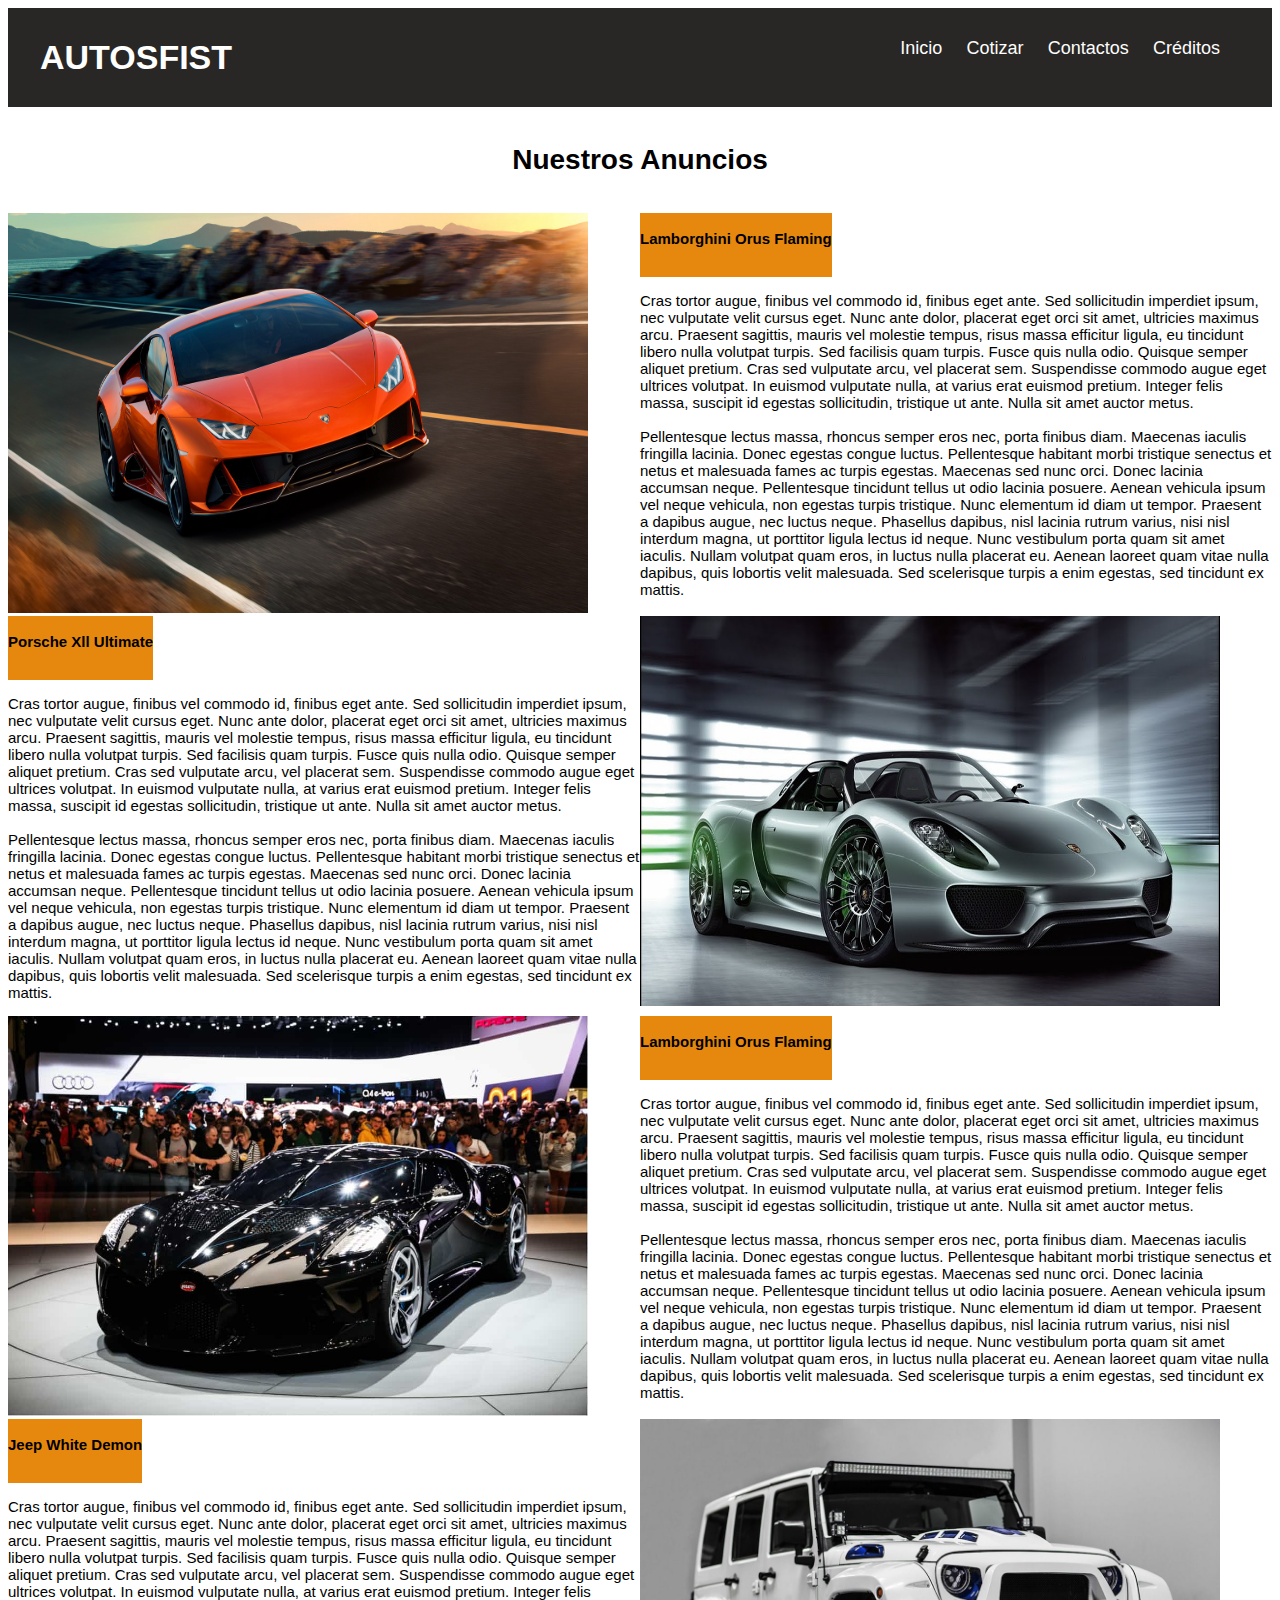
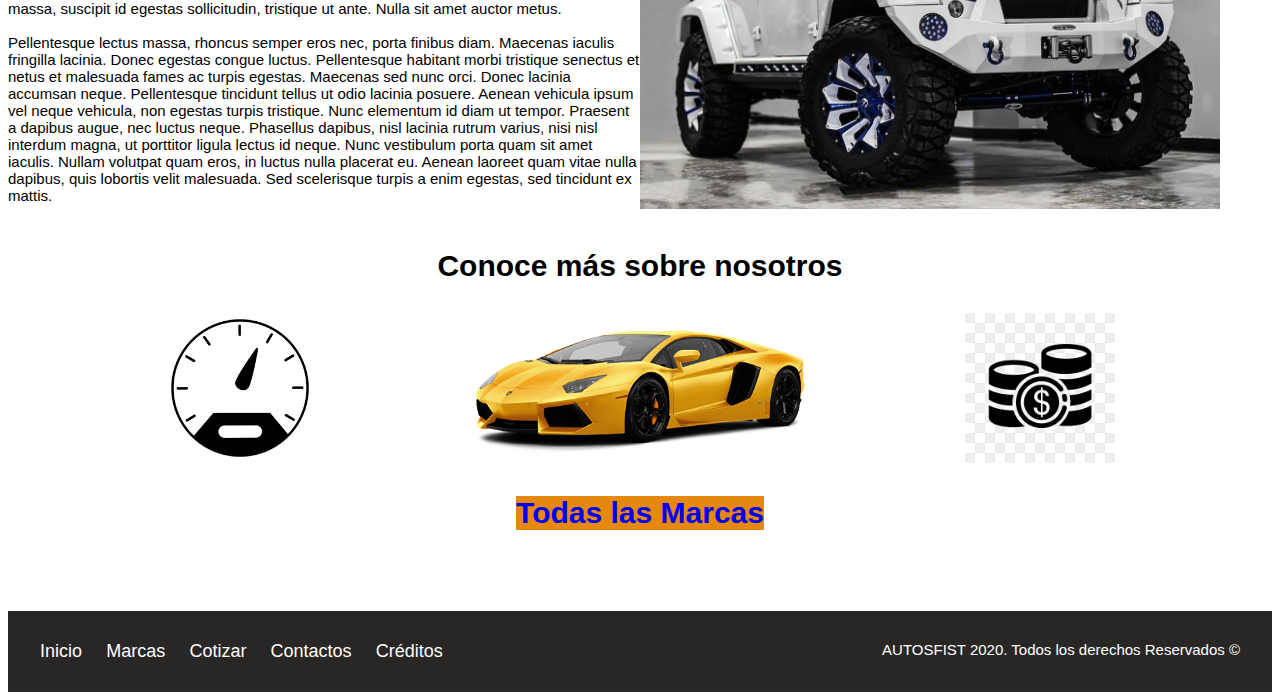
<file: Blog.html>
<!DOCTYPE html>
<html lang="en">
<head>
    <meta charset="UTF-8">
    <meta name="viewport" content="width=device-width, initial-scale=1.0">
    <title>Anuncios</title>
    <link rel="preconnect" href="Normalize.css">
<link href="https://fonts.googleapis.com/css2?family=Nunito+Sans:ital,wght@1,300;1,400;1,600&display=swap" rel="stylesheet">
    <link rel="Normalize" href="css/normalize.css">
    <link rel="stylesheet" href="css/Style.css">
</head>
<body>
    <header class="site-footer seccion">
        <div class="contenedor contenedor-footer">
            <h1 class="copyrigth">AUTOSFIST </h1>
               <nav class="naver saver">
                   <a href="index.html">Inicio</a>
                       
                       <a href="Cotizar.html">Cotizar</a>
                       <a href="contactos.html">Contactos</a>
                       <a target="_blank" href="https://sudamericanoquito.edu.ec/">Créditos</a>
               </nav>
        
       </div>
    </header>
   <main><center><h4>Nuestros Anuncios</h4></main></center>
   
<div class="contenido-nosotros">
    <div><img src="/Autos/tomate.jpg" alt="" height="400" width="580"></div>
    <div class="texto-nosotros">
        <blockquote class="boton-secc"><br> Lamborghini Orus Flaming</blockquote>
        <p>Cras tortor augue, finibus vel commodo id, finibus eget ante. Sed sollicitudin imperdiet ipsum, nec vulputate 
           velit cursus eget. Nunc ante dolor, placerat eget orci sit amet, ultricies maximus arcu. Praesent sagittis, 
           mauris vel molestie tempus, risus massa efficitur ligula, eu tincidunt libero nulla volutpat turpis. Sed 
           facilisis quam turpis. Fusce quis nulla odio. Quisque semper aliquet pretium. Cras sed vulputate arcu, vel
           placerat sem. Suspendisse commodo augue eget ultrices volutpat. In euismod vulputate nulla, at varius erat 
           euismod pretium. Integer felis massa, suscipit id egestas sollicitudin, tristique ut ante. Nulla sit amet 
           auctor metus. 
           <br>
           <br> Pellentesque lectus massa, rhoncus semper eros nec, porta finibus diam.
           Maecenas iaculis fringilla lacinia. Donec egestas congue luctus. Pellentesque habitant morbi tristique 
           senectus et netus et malesuada fames ac turpis egestas. Maecenas sed nunc orci. Donec lacinia accumsan 
           neque. Pellentesque tincidunt tellus ut odio lacinia posuere. Aenean vehicula ipsum vel neque vehicula, 
           non egestas turpis tristique. Nunc elementum id diam ut tempor. Praesent a dapibus augue, nec luctus 
           neque. Phasellus dapibus, nisl lacinia rutrum varius, nisi nisl interdum magna, ut porttitor ligula 
           lectus id neque. Nunc vestibulum porta quam sit amet iaculis. Nullam volutpat quam eros, in luctus 
           nulla placerat eu. Aenean laoreet quam vitae nulla dapibus, quis lobortis velit malesuada. Sed 
           scelerisque turpis a enim egestas, sed tincidunt ex mattis.</p>
    </div>
</div>
<div class="contenido-nosotros">
    <div class="texto-nosotros">
        <blockquote class="boton-secc"><br> Porsche Xll Ultimate</blockquote>
        <p>Cras tortor augue, finibus vel commodo id, finibus eget ante. Sed sollicitudin imperdiet ipsum, nec vulputate 
           velit cursus eget. Nunc ante dolor, placerat eget orci sit amet, ultricies maximus arcu. Praesent sagittis, 
           mauris vel molestie tempus, risus massa efficitur ligula, eu tincidunt libero nulla volutpat turpis. Sed 
           facilisis quam turpis. Fusce quis nulla odio. Quisque semper aliquet pretium. Cras sed vulputate arcu, vel
           placerat sem. Suspendisse commodo augue eget ultrices volutpat. In euismod vulputate nulla, at varius erat 
           euismod pretium. Integer felis massa, suscipit id egestas sollicitudin, tristique ut ante. Nulla sit amet 
           auctor metus. 
           <br>
           <br> Pellentesque lectus massa, rhoncus semper eros nec, porta finibus diam.
           Maecenas iaculis fringilla lacinia. Donec egestas congue luctus. Pellentesque habitant morbi tristique 
           senectus et netus et malesuada fames ac turpis egestas. Maecenas sed nunc orci. Donec lacinia accumsan 
           neque. Pellentesque tincidunt tellus ut odio lacinia posuere. Aenean vehicula ipsum vel neque vehicula, 
           non egestas turpis tristique. Nunc elementum id diam ut tempor. Praesent a dapibus augue, nec luctus 
           neque. Phasellus dapibus, nisl lacinia rutrum varius, nisi nisl interdum magna, ut porttitor ligula 
           lectus id neque. Nunc vestibulum porta quam sit amet iaculis. Nullam volutpat quam eros, in luctus 
           nulla placerat eu. Aenean laoreet quam vitae nulla dapibus, quis lobortis velit malesuada. Sed 
           scelerisque turpis a enim egestas, sed tincidunt ex mattis.</p>
    </div>
    <div><img src="/Autos/porss.jpg" alt="" height="390" width="580"></div>
</div>
<div class="contenido-nosotros">
    <div><img src="/Autos/ferr.jpg" alt="" height="400" width="580"></div>
    <div class="texto-nosotros">
        <blockquote class="boton-secc"><br> Lamborghini Orus Flaming</blockquote>
        <p>Cras tortor augue, finibus vel commodo id, finibus eget ante. Sed sollicitudin imperdiet ipsum, nec vulputate 
           velit cursus eget. Nunc ante dolor, placerat eget orci sit amet, ultricies maximus arcu. Praesent sagittis, 
           mauris vel molestie tempus, risus massa efficitur ligula, eu tincidunt libero nulla volutpat turpis. Sed 
           facilisis quam turpis. Fusce quis nulla odio. Quisque semper aliquet pretium. Cras sed vulputate arcu, vel
           placerat sem. Suspendisse commodo augue eget ultrices volutpat. In euismod vulputate nulla, at varius erat 
           euismod pretium. Integer felis massa, suscipit id egestas sollicitudin, tristique ut ante. Nulla sit amet 
           auctor metus. 
           <br>
           <br> Pellentesque lectus massa, rhoncus semper eros nec, porta finibus diam.
           Maecenas iaculis fringilla lacinia. Donec egestas congue luctus. Pellentesque habitant morbi tristique 
           senectus et netus et malesuada fames ac turpis egestas. Maecenas sed nunc orci. Donec lacinia accumsan 
           neque. Pellentesque tincidunt tellus ut odio lacinia posuere. Aenean vehicula ipsum vel neque vehicula, 
           non egestas turpis tristique. Nunc elementum id diam ut tempor. Praesent a dapibus augue, nec luctus 
           neque. Phasellus dapibus, nisl lacinia rutrum varius, nisi nisl interdum magna, ut porttitor ligula 
           lectus id neque. Nunc vestibulum porta quam sit amet iaculis. Nullam volutpat quam eros, in luctus 
           nulla placerat eu. Aenean laoreet quam vitae nulla dapibus, quis lobortis velit malesuada. Sed 
           scelerisque turpis a enim egestas, sed tincidunt ex mattis.</p>
    </div>
</div>
<div class="contenido-nosotros">
    <div class="texto-nosotros">
        <blockquote class="boton-secc"><br> Jeep White Demon</blockquote>
        <p>Cras tortor augue, finibus vel commodo id, finibus eget ante. Sed sollicitudin imperdiet ipsum, nec vulputate 
           velit cursus eget. Nunc ante dolor, placerat eget orci sit amet, ultricies maximus arcu. Praesent sagittis, 
           mauris vel molestie tempus, risus massa efficitur ligula, eu tincidunt libero nulla volutpat turpis. Sed 
           facilisis quam turpis. Fusce quis nulla odio. Quisque semper aliquet pretium. Cras sed vulputate arcu, vel
           placerat sem. Suspendisse commodo augue eget ultrices volutpat. In euismod vulputate nulla, at varius erat 
           euismod pretium. Integer felis massa, suscipit id egestas sollicitudin, tristique ut ante. Nulla sit amet 
           auctor metus. 
           <br>
           <br> Pellentesque lectus massa, rhoncus semper eros nec, porta finibus diam.
           Maecenas iaculis fringilla lacinia. Donec egestas congue luctus. Pellentesque habitant morbi tristique 
           senectus et netus et malesuada fames ac turpis egestas. Maecenas sed nunc orci. Donec lacinia accumsan 
           neque. Pellentesque tincidunt tellus ut odio lacinia posuere. Aenean vehicula ipsum vel neque vehicula, 
           non egestas turpis tristique. Nunc elementum id diam ut tempor. Praesent a dapibus augue, nec luctus 
           neque. Phasellus dapibus, nisl lacinia rutrum varius, nisi nisl interdum magna, ut porttitor ligula 
           lectus id neque. Nunc vestibulum porta quam sit amet iaculis. Nullam volutpat quam eros, in luctus 
           nulla placerat eu. Aenean laoreet quam vitae nulla dapibus, quis lobortis velit malesuada. Sed 
           scelerisque turpis a enim egestas, sed tincidunt ex mattis.</p>
    </div>
    <div><img src="/Autos/jp.jpg" alt="" height="390" width="580"></div>
</div>
<main>  <center><h3>Conoce más sobre nosotros</h3></center></main>
<section class="contenedor seccion ">
    <div class="iconos-nosotros">
        <div class="icono"><a href="Cotizar.html">
        <center><img src="/Autos/velocidad.png" alt="velocidad" height="150" width="150"></center></a>
        </div>
        <div class="icono">
            <a href="index.html">
        <center><img src="/Autos/lambor.png" alt="Todas las marcas" height="150" width="350"></center></a>
        
        </div>
        <div class="icono">
            <a href="Cotizar.html">
        <center><img src="/Autos/economia.jpg" alt="economia" height="150" width="150"></center></a> 
        </div>
        
    </div>
    <div >
        <center><a href="index.html"><h3 class="boton-secc">Todas las Marcas</h3></a></center>
    </div>
    <br>
        <br><br>
</section>
<footer class="site-footer seccion">
    <div class="contenedor contenedor-footer">
           
           <nav class="naver saver">
               <a href="index.html">Inicio</a>
                   <a href="index.html">Marcas</a>
                   <a href="Cotizar.html">Cotizar</a>
                   <a href="contactos.html">Contactos</a>
                   <a target="_blank" href="https://sudamericanoquito.edu.ec/">Créditos</a>
           </nav>
    <p class="copyrigth">AUTOSFIST 2020. Todos los derechos Reservados &copy;</p>
   </div>
</footer>
</body>
</html>
</file>
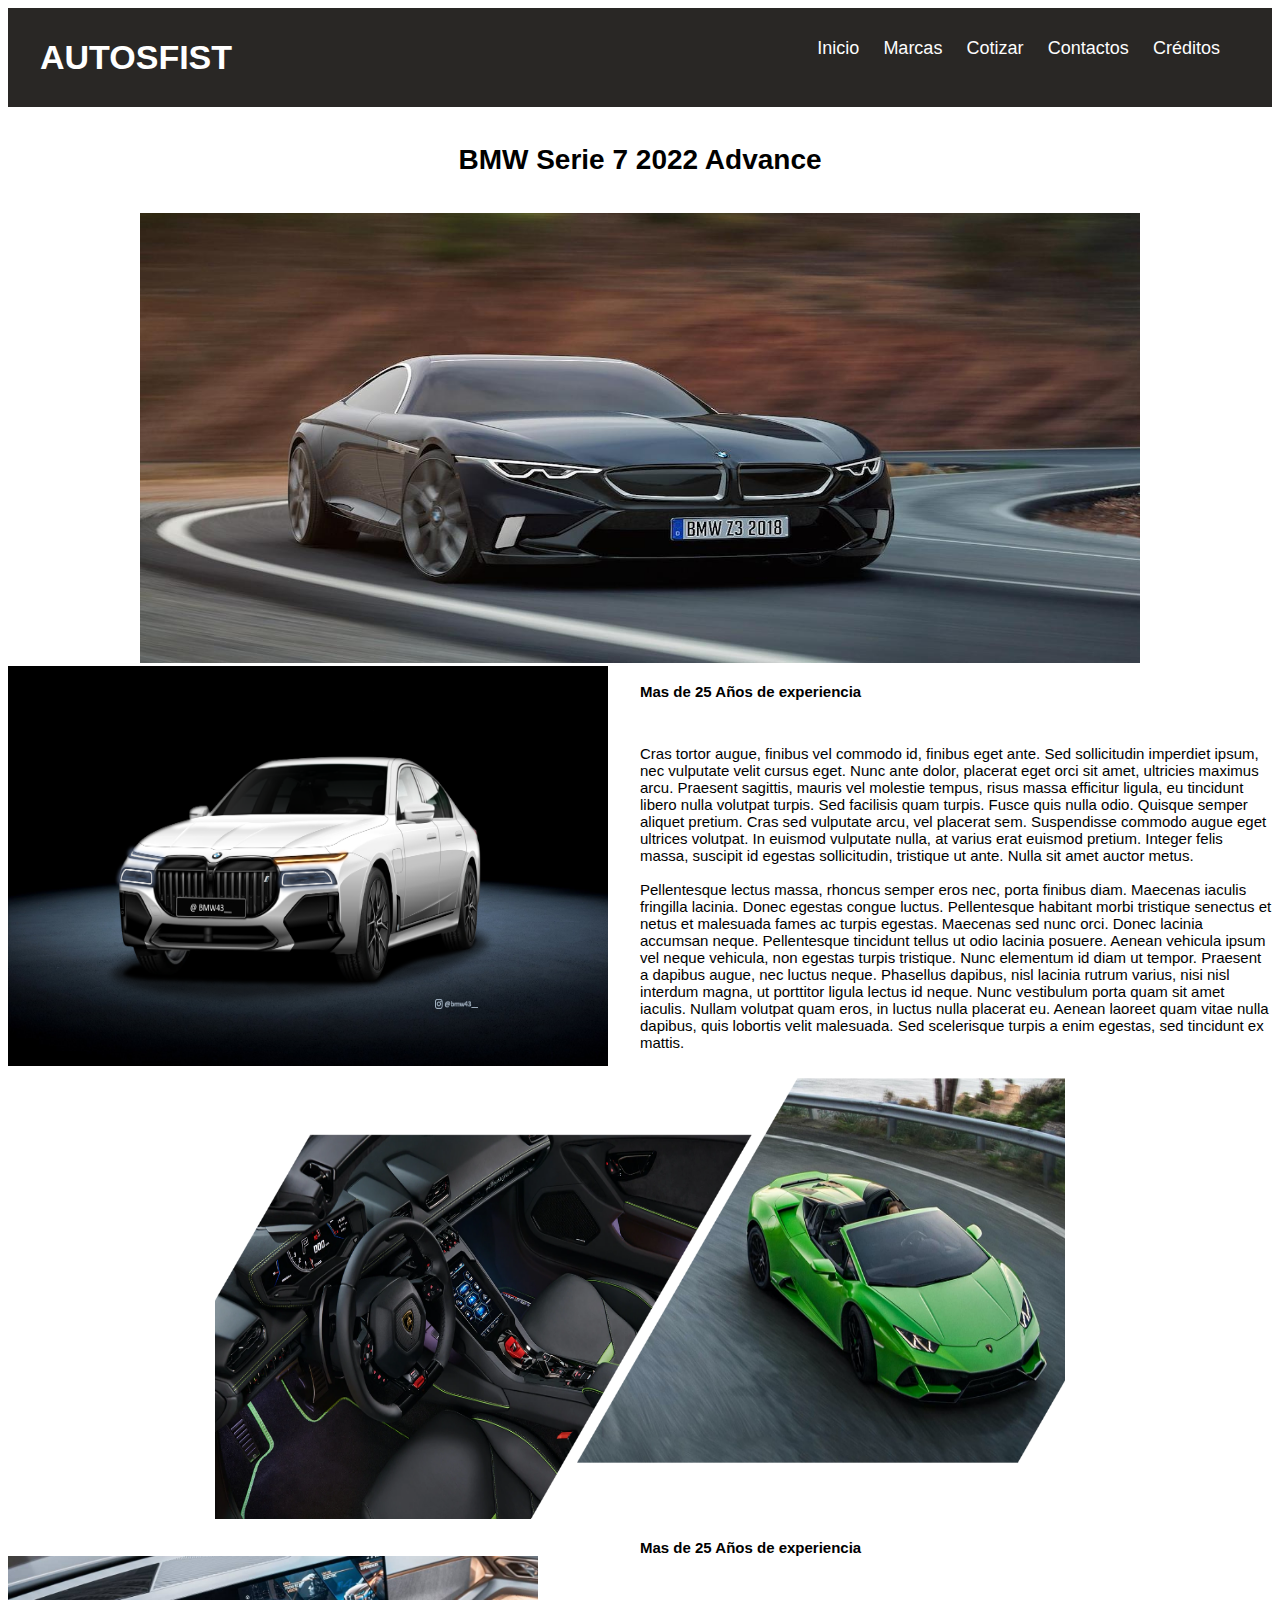
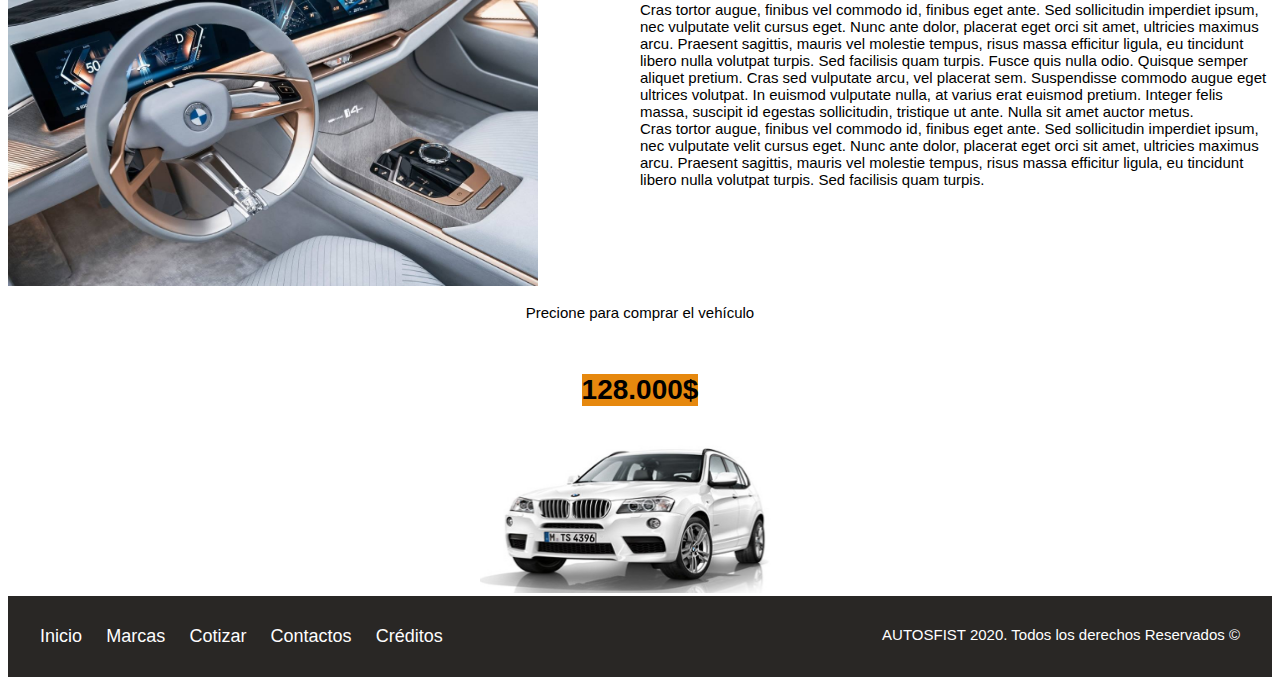
<file: BMW.html>
<!DOCTYPE html>
<html lang="en">
<head>
    <meta charset="UTF-8">
    <meta name="viewport" content="width=device-width, initial-scale=1.0">
    <title>Tarea_pagina</title>
    <link rel="preconnect" href="Normalize.css">
<link href="https://fonts.googleapis.com/css2?family=Nunito+Sans:ital,wght@1,300;1,400;1,600&display=swap" rel="stylesheet">
    <link rel="Normalize" href="css/normalize.css">
    <link rel="stylesheet" href="css/Style.css">
</head>
    
<body>
    <header class="site-footer seccion">
        <div class="contenedor contenedor-footer">
            <h1 class="copyrigth">AUTOSFIST </h1>
               <nav class="naver saver">
                   <a href="index.html">Inicio</a>
                       <a href="index.html">Marcas</a>
                       <a href="Cotizar.html">Cotizar</a>
                       <a href="contactos.html">Contactos</a>
                       <a target="_blank" href="https://sudamericanoquito.edu.ec/">Créditos</a>
               </nav>
        
       </div>
    </header>
    <section>
        <div>
            <center><blockquote><h4>BMW Serie 7 2022 Advance</h4></blockquote></center>
        </div>
        <div><center><img src="/COVER/BMWA.jpg" alt="Lamborguini" width="1000" height="450"></center></div> 
    </section>
    <div class="contenido-nosotros">
        <div><img src="/Autos/bmb.png" alt="" height="400" width="600"></div>
        <div class="texto-nosotros">
            <blockquote><br> Mas de 25 Años de experiencia</blockquote>
            <p>Cras tortor augue, finibus vel commodo id, finibus eget ante. Sed sollicitudin imperdiet ipsum, nec vulputate 
               velit cursus eget. Nunc ante dolor, placerat eget orci sit amet, ultricies maximus arcu. Praesent sagittis, 
               mauris vel molestie tempus, risus massa efficitur ligula, eu tincidunt libero nulla volutpat turpis. Sed 
               facilisis quam turpis. Fusce quis nulla odio. Quisque semper aliquet pretium. Cras sed vulputate arcu, vel
               placerat sem. Suspendisse commodo augue eget ultrices volutpat. In euismod vulputate nulla, at varius erat 
               euismod pretium. Integer felis massa, suscipit id egestas sollicitudin, tristique ut ante. Nulla sit amet 
               auctor metus. 
               <br>
               <br> Pellentesque lectus massa, rhoncus semper eros nec, porta finibus diam.
               Maecenas iaculis fringilla lacinia. Donec egestas congue luctus. Pellentesque habitant morbi tristique 
               senectus et netus et malesuada fames ac turpis egestas. Maecenas sed nunc orci. Donec lacinia accumsan 
               neque. Pellentesque tincidunt tellus ut odio lacinia posuere. Aenean vehicula ipsum vel neque vehicula, 
               non egestas turpis tristique. Nunc elementum id diam ut tempor. Praesent a dapibus augue, nec luctus 
               neque. Phasellus dapibus, nisl lacinia rutrum varius, nisi nisl interdum magna, ut porttitor ligula 
               lectus id neque. Nunc vestibulum porta quam sit amet iaculis. Nullam volutpat quam eros, in luctus 
               nulla placerat eu. Aenean laoreet quam vitae nulla dapibus, quis lobortis velit malesuada. Sed 
               scelerisque turpis a enim egestas, sed tincidunt ex mattis.</p>
        </div>
    </div>
    <div><center><img src="/Autos/exterior lambo.png" alt="Lamborguini" width="850" height="450"></center></div>
    <div class="contenido-nosotros">
        <div><br><br><img src="/Autos/inter b,m.jpg" alt="" height="330" width="530"></div>
        <div class="texto-nosotros">
            <blockquote><br> Mas de 25 Años de experiencia</blockquote>
            <p>Cras tortor augue, finibus vel commodo id, finibus eget ante. Sed sollicitudin imperdiet ipsum, nec vulputate 
               velit cursus eget. Nunc ante dolor, placerat eget orci sit amet, ultricies maximus arcu. Praesent sagittis, 
               mauris vel molestie tempus, risus massa efficitur ligula, eu tincidunt libero nulla volutpat turpis. Sed 
               facilisis quam turpis. Fusce quis nulla odio. Quisque semper aliquet pretium. Cras sed vulputate arcu, vel
               placerat sem. Suspendisse commodo augue eget ultrices volutpat. In euismod vulputate nulla, at varius erat 
               euismod pretium. Integer felis massa, suscipit id egestas sollicitudin, tristique ut ante. Nulla sit amet 
               auctor metus. 
               <br>Cras tortor augue, finibus vel commodo id, finibus eget ante. Sed sollicitudin imperdiet ipsum, nec vulputate 
               velit cursus eget. Nunc ante dolor, placerat eget orci sit amet, ultricies maximus arcu. Praesent sagittis, 
               mauris vel molestie tempus, risus massa efficitur ligula, eu tincidunt libero nulla volutpat turpis. Sed 
               facilisis quam turpis.

        </div>
    </div>
    <section>
        <center><blockquote>Precione para comprar el vehículo</blockquote></center>
        <center><h4 class="boton-secc">128.000$</h4></center>
        <div ><a href="Cotizar.html">
        <center><img src="/Autos/bm.jpg" alt="Lamborguini Evo" width="320" height="150"></center></a>
    </div>
    </section>
    <header class="site-footer seccion">
        <div class="contenedor contenedor-footer">
               
               <nav class="naver saver">
                   <a href="index.html">Inicio</a>
                       <a href="index.html">Marcas</a>
                       <a href="Cotizar.html">Cotizar</a>
                       <a href="contactos.html">Contactos</a>
                       <a target="_blank" href="https://sudamericanoquito.edu.ec/">Créditos</a>
               </nav>
        <p class="copyrigth">AUTOSFIST 2020. Todos los derechos Reservados &copy;</p>
       </div>
    </header>
    
</body>
</html>
</file>
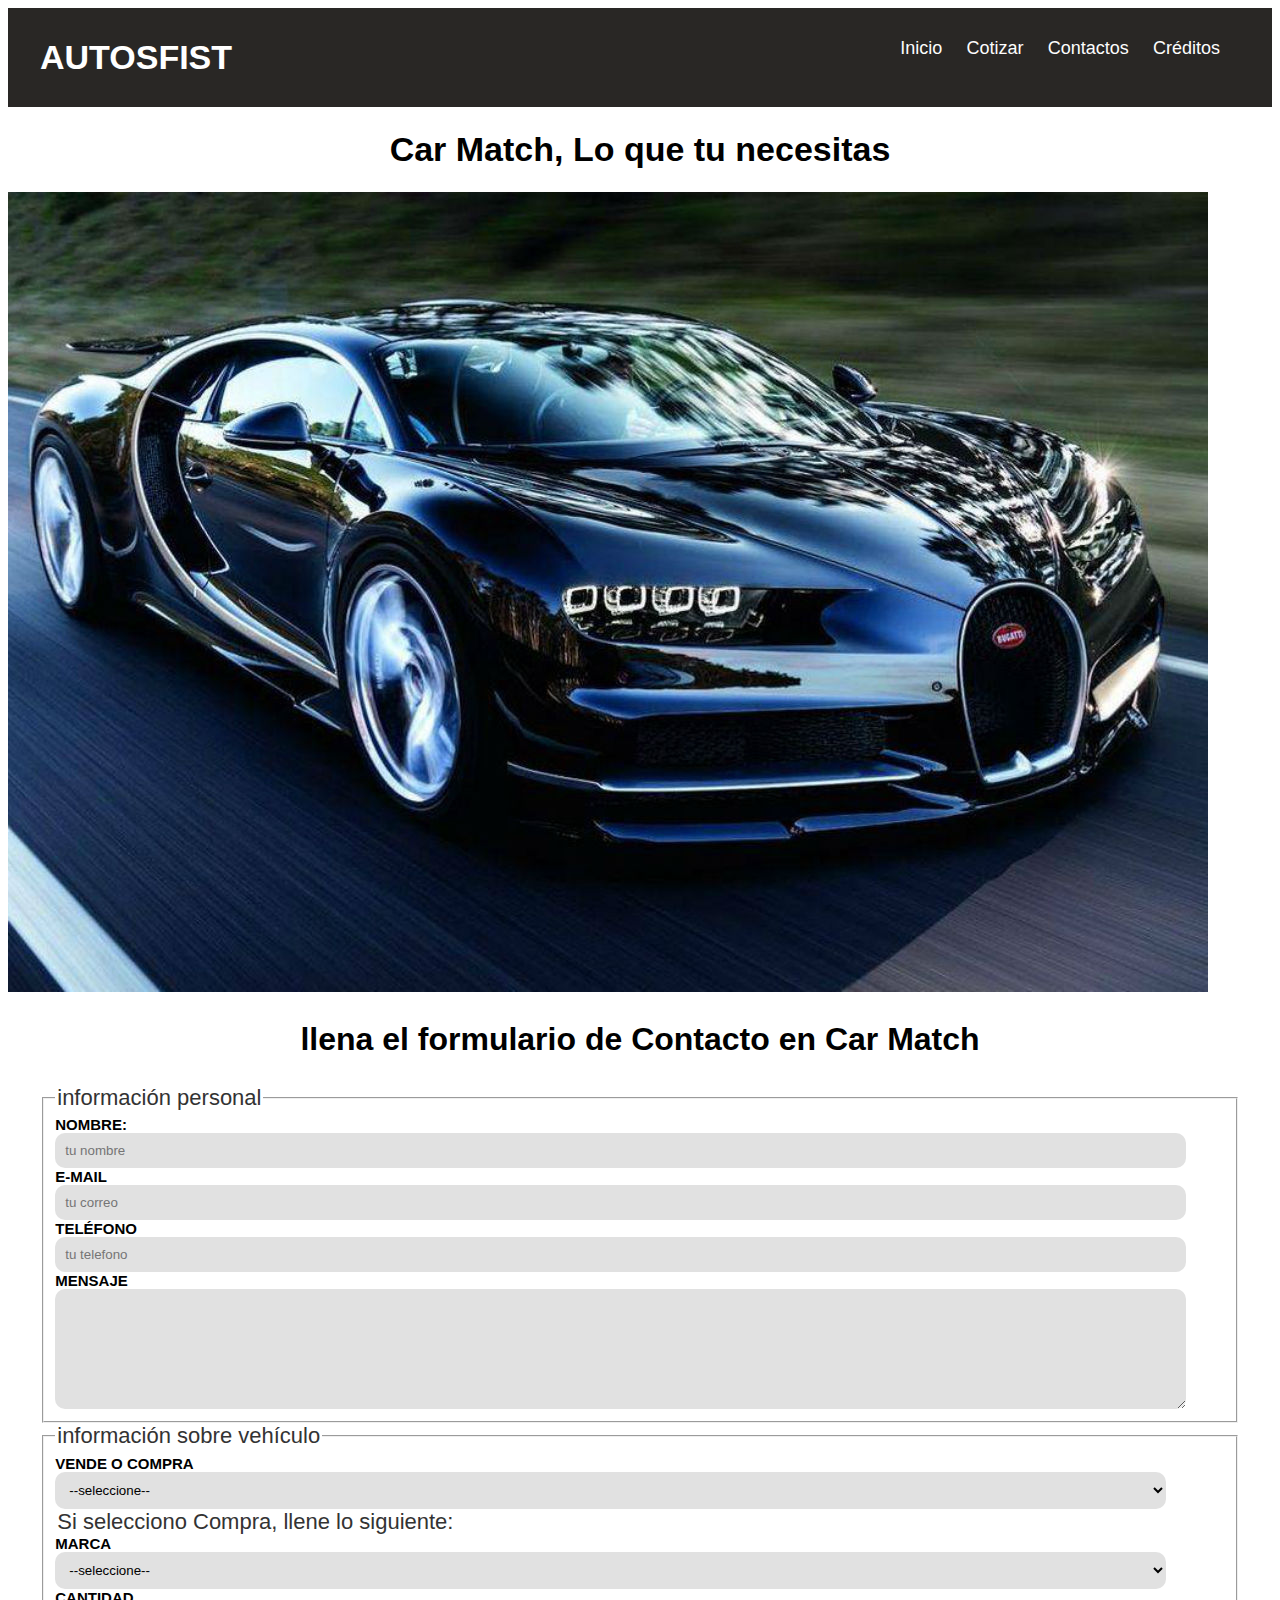
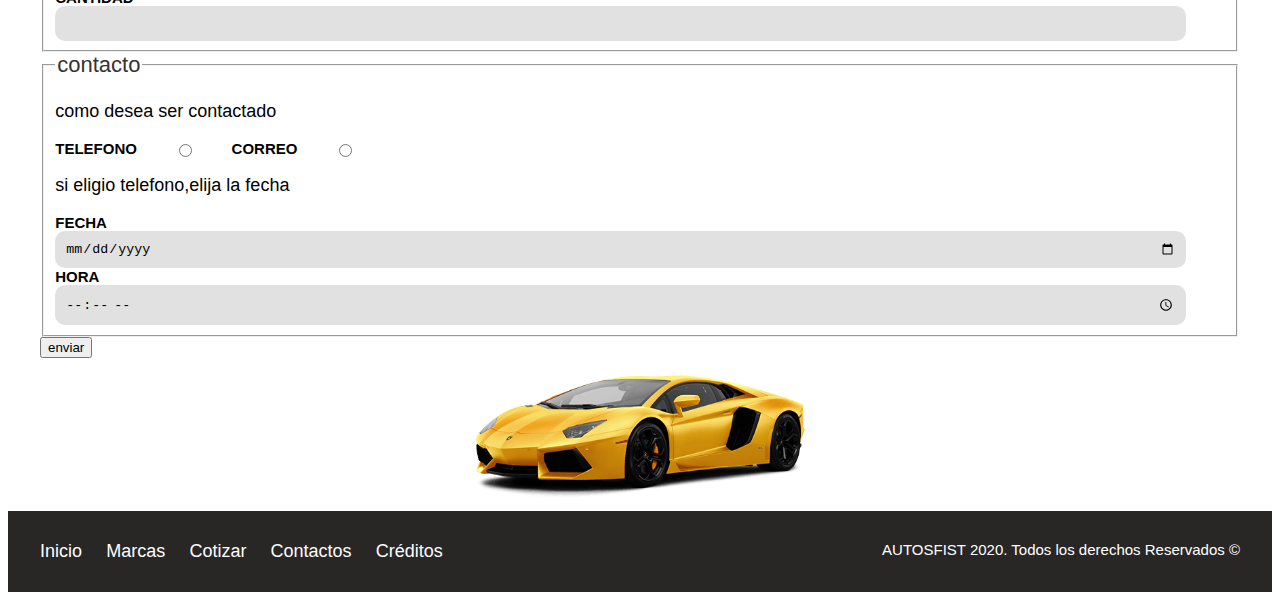
<file: carmatch.html>
<!DOCTYPE html>
<html lang="en">
<head>
    <meta charset="UTF-8">
    <meta name="viewport" content="width=device-width, initial-scale=1.0">
    <title>Tarea_pagina</title>
    <link rel="preconnect" href="Normalize.css">
<link href="https://fonts.googleapis.com/css2?family=Nunito+Sans:ital,wght@1,300;1,400;1,600&display=swap" rel="stylesheet">
    <link rel="Normalize" href="css/normalize.css">
    <link rel="stylesheet" href="css/Style.css">
</head>
<body>
    <header class="site-footer seccion">
        <div class="contenedor contenedor-footer">
            <h1 class="copyrigth">AUTOSFIST </h1>
               <nav class="naver saver">
                   <a href="index.html">Inicio</a>
                     
                       <a href="Cotizar.html">Cotizar</a>
                       <a href="contactos.html">Contactos</a>
                       <a target="_blank" href="https://sudamericanoquito.edu.ec/">Créditos</a>
               </nav>
        
       </div>
    </header>
    <center><h1 class="centrar-texto fw-300">Car Match, Lo que tu necesitas</h1></center>
    <img src="Autos/carmatch.jpg" alt="imagen contacto">
    <main class="contenedor seccion contenido-centrado">
       <center><h2 class=" fw-300 centrar-texto">llena el formulario de Contacto en Car Match</h2></center>
        
        <form action="" class="contacto">
            <fieldset>
                <legend>información personal</legend>
            
                <label for="Nombre">Nombre:</label>
                <input type="text" id="nombre" placeholder="tu nombre">

                <label for="email">E-mail</label>
                <input type="email" id="email" placeholder="tu correo" required>

                <label for="telefono">teléfono</label>
                <input type="tel" id="telefono" placeholder="tu telefono ">

                <label for="mensaje">mensaje</label>
                <textarea name="" id="" cols="90" rows="10"></textarea>
                
            </fieldset>

            <fieldset>
                <legend>información sobre vehículo</legend>
                <label for="opciones">vende o compra</label>
                <select name="" id="opciones">
                    <option value="" disabled selected>--seleccione--</option>
                    <option value="compra" >compra</option>
                    <option value="vende">vende</option>
                </select>
                <legend>Si selecciono Compra, llene lo siguiente:</legend>
                <label for="opciones">Marca</label>
                <select name="" id="opciones">
                    <option value="" disabled selected>--seleccione--</option>
                    <option value="compra" >Lamborguini</option>
                    <option value="vende">Jeep</option>
                    <option value="compra" >Ferrari</option>
                    <option value="vende">Porsche Panamera</option>
                    <option value="compra" >Mercedes-Benz</option>
                    <option value="vende">Gran BMW</option>
                </select>
            
                <label for="cantidad">cantidad</label>
                <input type="number" id="cantidad" min = "0" max= "50" step="5" >
            </fieldset>

            <fieldset>
                
                <legend>contacto</legend>
                <p>como desea ser contactado</p>
                <div class="forma-contacto">
                    <label for="telef">telefono</label>
                    <input type="radio" name="contacto" id="telef">
                    
                    <label for="correo">correo</label>
                    <input type="radio" name="contacto" id="correo">

                </div>
                <p>si eligio telefono,elija la fecha</p>
                <label for="fecha">fecha</label>
                <input type="date" id="fecha">
                <label for="hora">hora</label>
                <input type="time" id="hora" min ="9:00" max="18:00"> 

            </fieldset>

        <input type="submit" value="enviar" class="boton boton-verde">
        
        </form>
    </main>
        

    <div class="icono">
        <a href="index.html">
    <center><img src="/Autos/lambor.png" alt="Todas las marcas" height="150" width="350"></center></a>
    
    </div>
    <footer class="site-footer seccion">
        <div class="contenedor contenedor-footer">
               
               <nav class="naver saver">
                   <a href="index.html">Inicio</a>
                       <a href="index.html">Marcas</a>
                       <a href="Cotizar.html">Cotizar</a>
                       <a href="contactos.html">Contactos</a>
                       <a target="_blank" href="https://sudamericanoquito.edu.ec/">Créditos</a>
               </nav>
        <p class="copyrigth">AUTOSFIST 2020. Todos los derechos Reservados &copy;</p>
       </div>
    </footer>
    
</body>
</html>
</file>
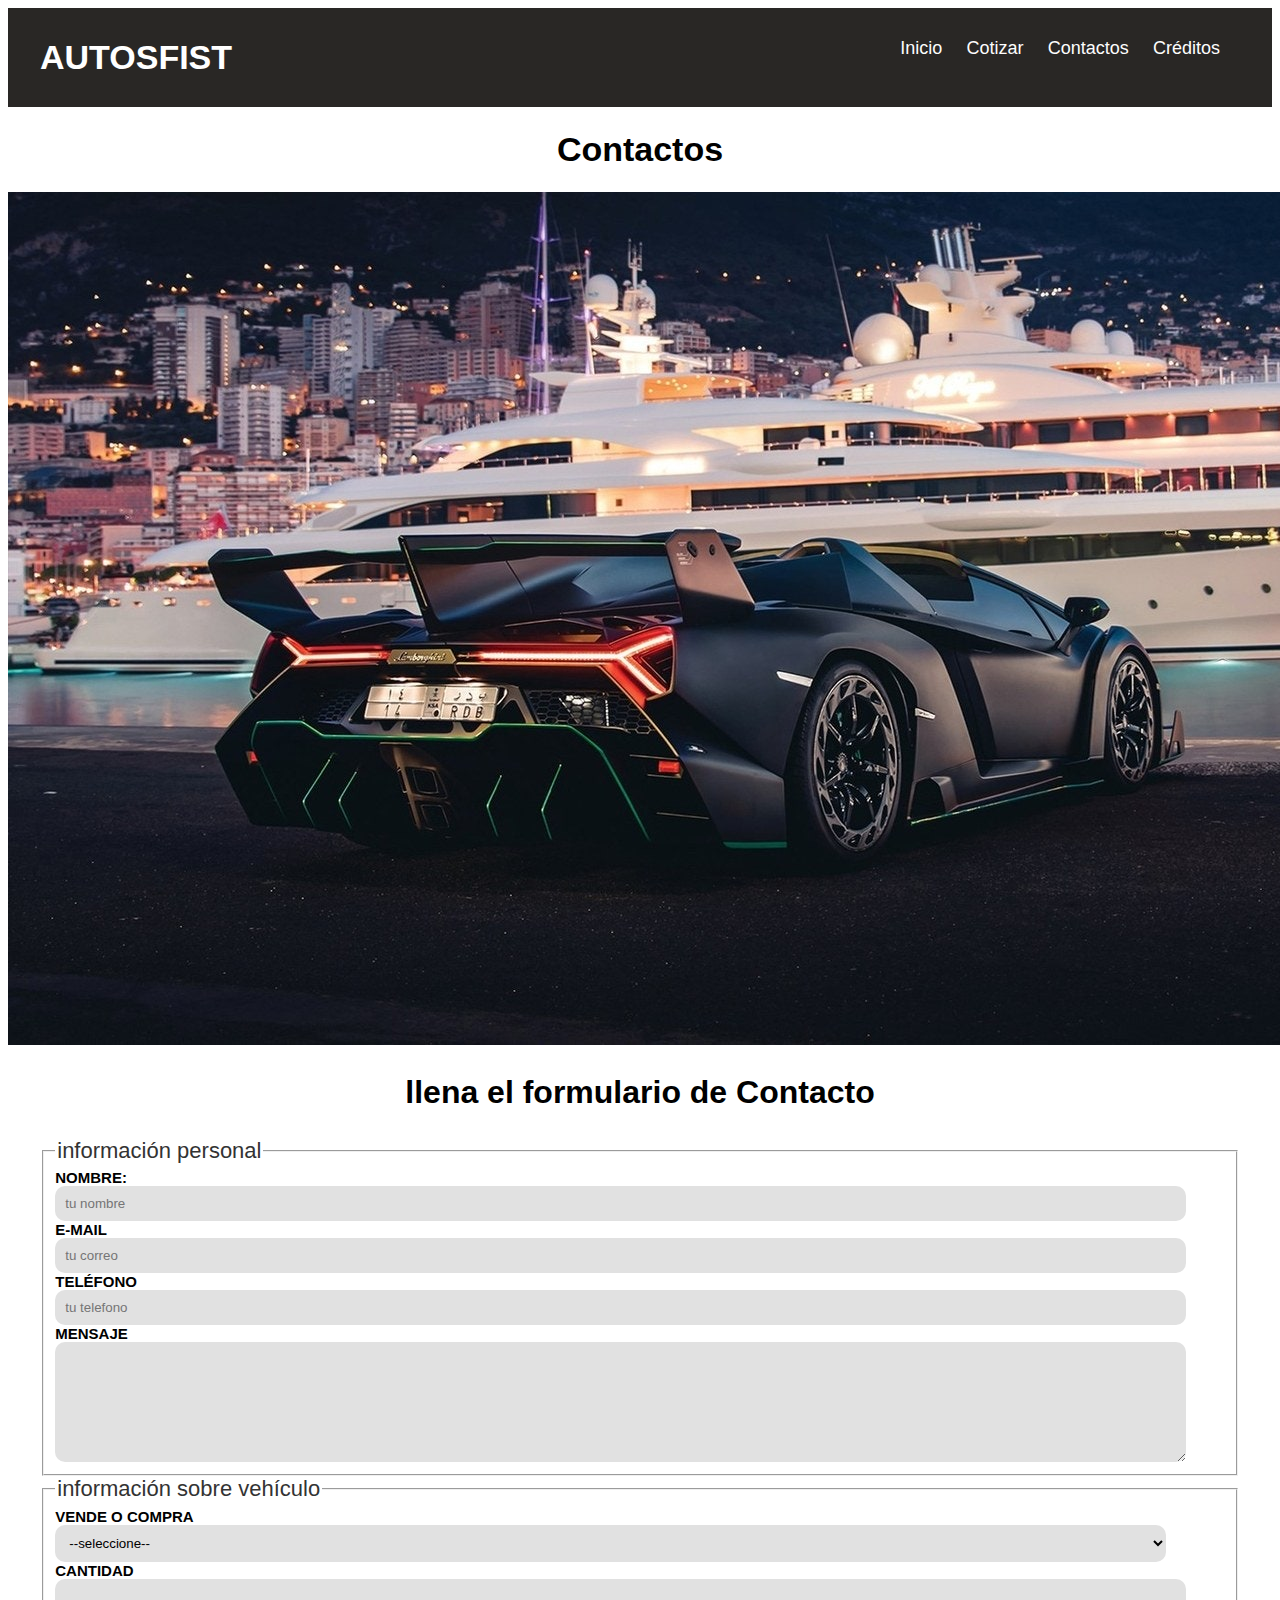
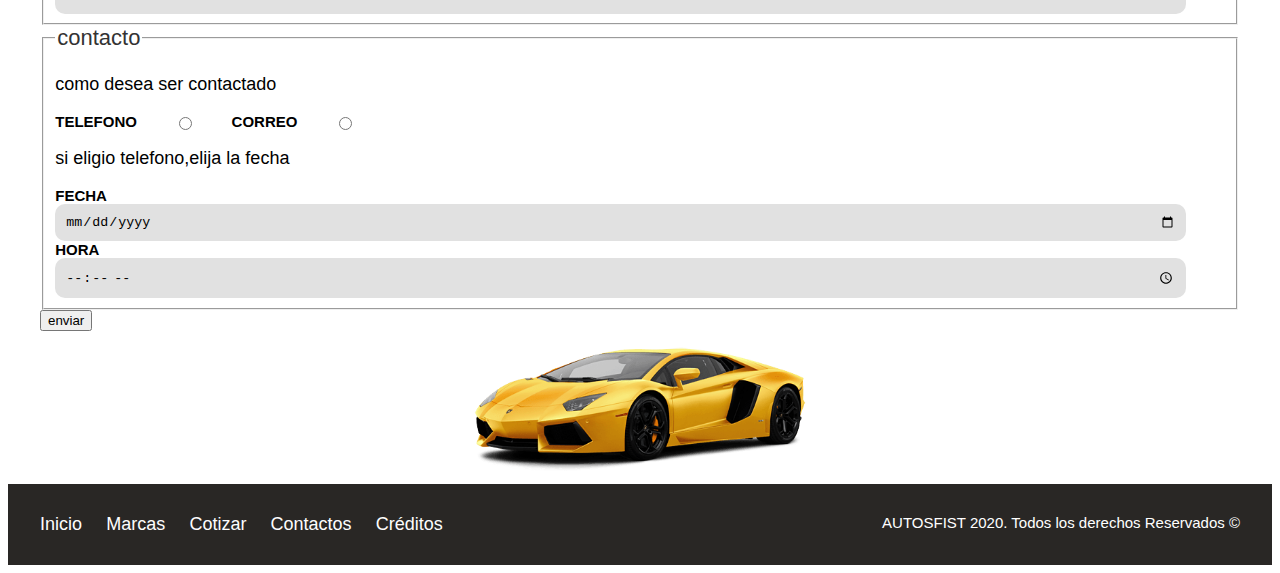
<file: contactos.html>
<!DOCTYPE html>
<html lang="en">
<head>
    <meta charset="UTF-8">
    <meta name="viewport" content="width=device-width, initial-scale=1.0">
    <title>Tarea_pagina</title>
    <link rel="preconnect" href="Normalize.css">
<link href="https://fonts.googleapis.com/css2?family=Nunito+Sans:ital,wght@1,300;1,400;1,600&display=swap" rel="stylesheet">
    <link rel="Normalize" href="css/normalize.css">
    <link rel="stylesheet" href="css/Style.css">
</head>
<body>
    <header class="site-footer seccion">
        <div class="contenedor contenedor-footer">
            <h1 class="copyrigth">AUTOSFIST </h1>
               <nav class="naver saver">
                   <a href="index.html">Inicio</a>
                     
                       <a href="Cotizar.html">Cotizar</a>
                       <a href="contactos.html">Contactos</a>
                       <a target="_blank" href="https://sudamericanoquito.edu.ec/">Créditos</a>
               </nav>
        
       </div>
    </header>
    <center><h1 class="centrar-texto fw-300">Contactos</h1></center>
    <img src="Autos/contacto.jpg" alt="imagen contacto">
    <main class="contenedor seccion contenido-centrado">
       <center><h2 class=" fw-300 centrar-texto">llena el formulario de Contacto</h2></center>
        
        <form action="" class="contacto">
            <fieldset>
                <legend>información personal</legend>
            
                <label for="Nombre">Nombre:</label>
                <input type="text" id="nombre" placeholder="tu nombre">

                <label for="email">E-mail</label>
                <input type="email" id="email" placeholder="tu correo" required>

                <label for="telefono">teléfono</label>
                <input type="tel" id="telefono" placeholder="tu telefono ">

                <label for="mensaje">mensaje</label>
                <textarea name="" id="" cols="90" rows="10"></textarea>
                
            </fieldset>

            <fieldset>
                <legend>información sobre vehículo</legend>
                <label for="opciones">vende o compra</label>
                <select name="" id="opciones">
                    <option value="" disabled selected>--seleccione--</option>
                    <option value="compra" >compra</option>
                    <option value="vende">vende</option>
                </select>
            
                <label for="cantidad">cantidad</label>
                <input type="number" id="cantidad" min = "0" max= "50" step="5" >
            </fieldset>

            <fieldset>
                
                <legend>contacto</legend>
                <p>como desea ser contactado</p>
                <div class="forma-contacto">
                    <label for="telef">telefono</label>
                    <input type="radio" name="contacto" id="telef">
                    
                    <label for="correo">correo</label>
                    <input type="radio" name="contacto" id="correo">

                </div>
                <p>si eligio telefono,elija la fecha</p>
                <label for="fecha">fecha</label>
                <input type="date" id="fecha">
                <label for="hora">hora</label>
                <input type="time" id="hora" min ="9:00" max="18:00"> 

            </fieldset>

        <input type="submit" value="enviar" class="boton boton-verde">
        
        </form>
    </main>
        

    <div class="icono">
        <a href="index.html">
    <center><img src="/Autos/lambor.png" alt="Todas las marcas" height="150" width="350"></center></a>
    
    </div>
    <footer class="site-footer seccion">
        <div class="contenedor contenedor-footer">
               
               <nav class="naver saver">
                   <a href="index.html">Inicio</a>
                       <a href="index.html">Marcas</a>
                       <a href="Cotizar.html">Cotizar</a>
                       <a href="contactos.html">Contactos</a>
                       <a target="_blank" href="https://sudamericanoquito.edu.ec/">Créditos</a>
               </nav>
        <p class="copyrigth">AUTOSFIST 2020. Todos los derechos Reservados &copy;</p>
       </div>
    </footer>
    
</body>
</html>
</file>
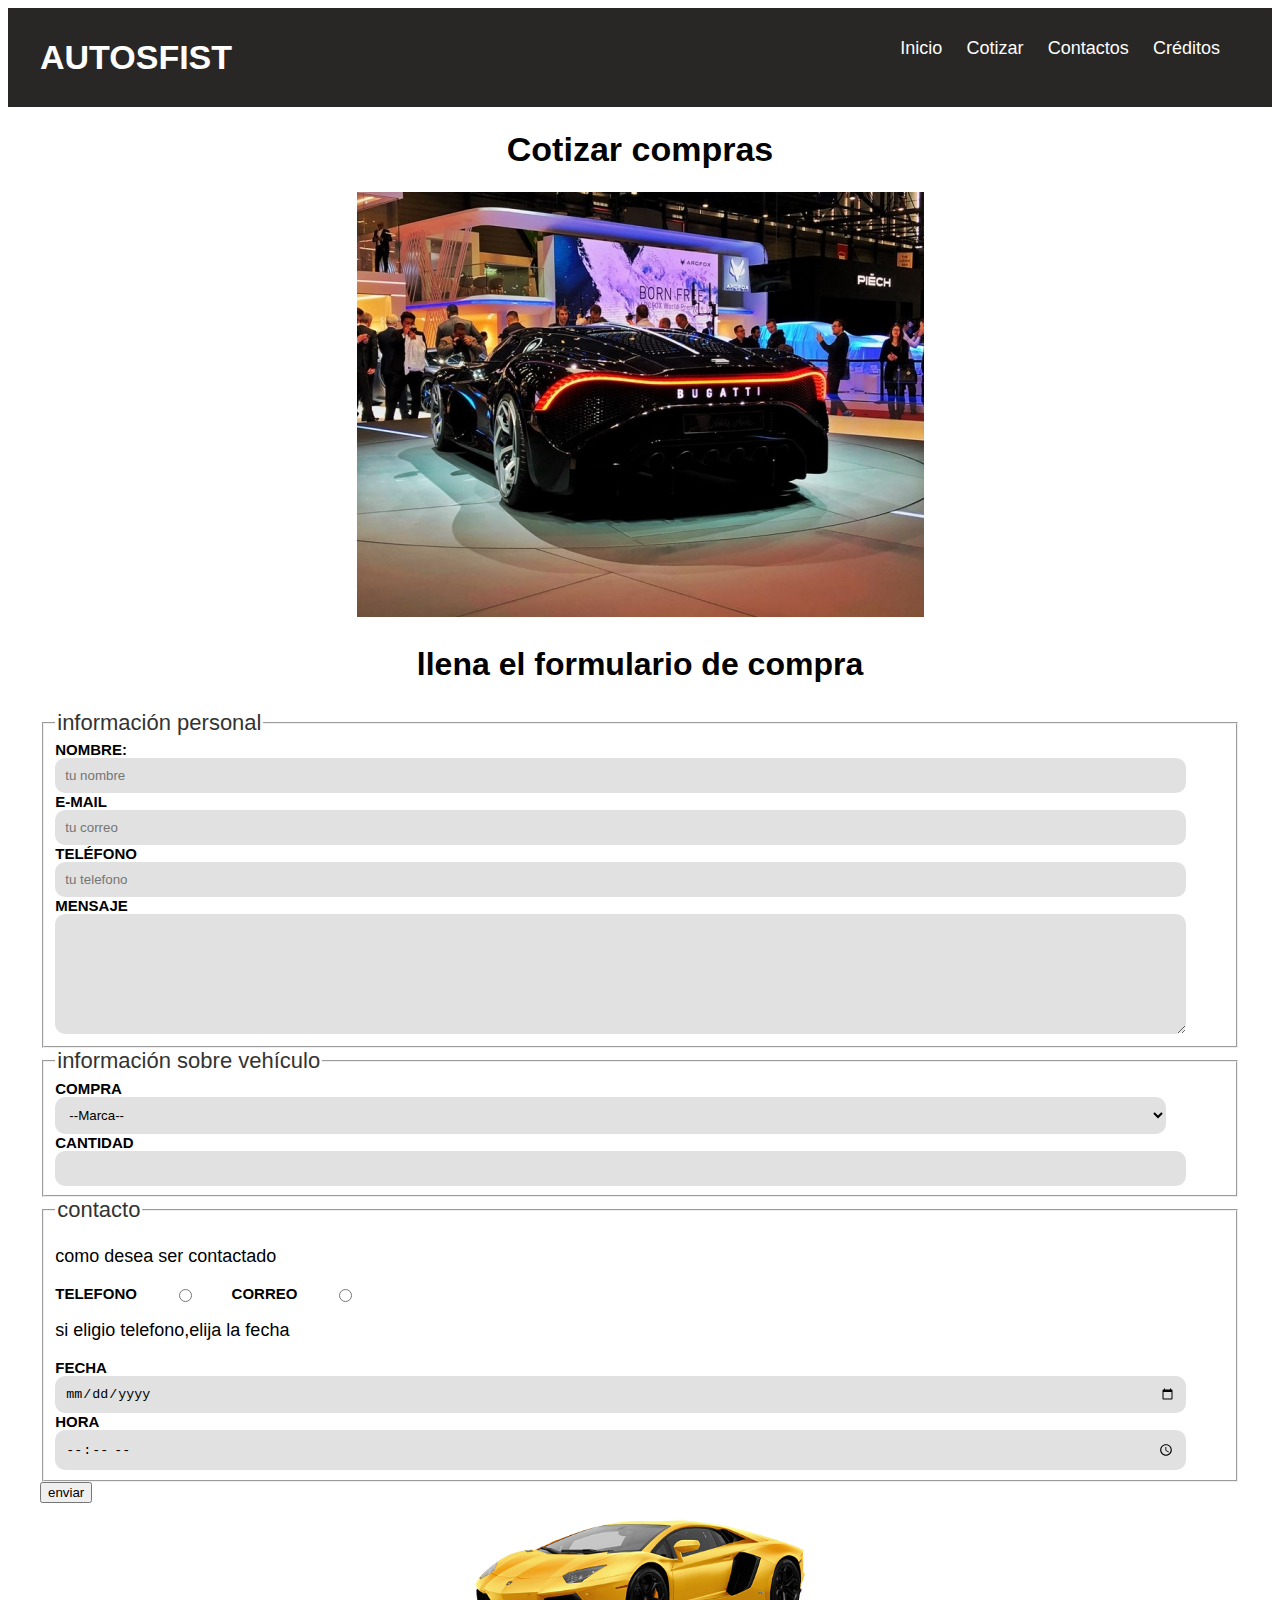
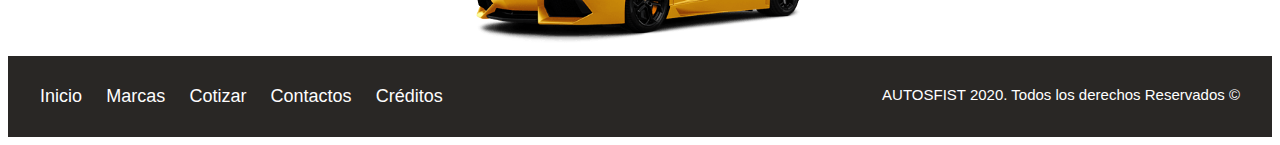
<file: Cotizar.html>
<!DOCTYPE html>
<html lang="en">
<head>
    <meta charset="UTF-8">
    <meta name="viewport" content="width=device-width, initial-scale=1.0">
    <title>Tarea_pagina</title>
    <link rel="preconnect" href="Normalize.css">
<link href="https://fonts.googleapis.com/css2?family=Nunito+Sans:ital,wght@1,300;1,400;1,600&display=swap" rel="stylesheet">
    <link rel="Normalize" href="css/normalize.css">
    <link rel="stylesheet" href="css/Style.css">
</head>
<body>
    <header class="site-footer seccion">
        <div class="contenedor contenedor-footer">
            <h1 class="copyrigth">AUTOSFIST </h1>
               <nav class="naver saver">
                   <a href="index.html">Inicio</a>
                     
                       <a href="Cotizar.html">Cotizar</a>
                       <a href="contactos.html">Contactos</a>
                       <a target="_blank" href="https://sudamericanoquito.edu.ec/">Créditos</a>
               </nav>
        
       </div>
    </header>
    <center><h1 class="centrar-texto fw-300">Cotizar compras</h1></center>
    <center><img src="Autos/compra.jpeg" alt="imagen contacto" ></center>
    <main class="contenedor seccion contenido-centrado">
       <center><h2 class=" fw-300 centrar-texto">llena el formulario de compra</h2></center>
        
        <form action="" class="contacto">
            <fieldset>
                <legend>información personal</legend>
            
                <label for="Nombre">Nombre:</label>
                <input type="text" id="nombre" placeholder="tu nombre">

                <label for="email">E-mail</label>
                <input type="email" id="email" placeholder="tu correo" required>

                <label for="telefono">teléfono</label>
                <input type="tel" id="telefono" placeholder="tu telefono ">

                <label for="mensaje">mensaje</label>
                <textarea name="" id="" cols="90" rows="10"></textarea>
                
            </fieldset>

            <fieldset>
                <legend>información sobre vehículo</legend>
                <label for="opciones">compra</label>
                <select name="" id="opciones">
                    <option value="" disabled selected>--Marca--</option>
                    <option value="compra" >Lamborghini</option>
                    <option value="compra" >Jeep</option>
                    <option value="compra" >Ferrari</option>
                    <option value="compra" >Porshce Panamera</option>
                    <option value="compra" >Mercedes-Benz</option>
                    <option value="compra" >Gran BMW</option>

                </select>
            
                <label for="cantidad">cantidad</label>
                <input type="number" id="cantidad" min = "0" max= "50" step="5" >
            </fieldset>

            <fieldset>
                
                <legend>contacto</legend>
                <p>como desea ser contactado</p>
                <div class="forma-contacto">
                    <label for="telef">telefono</label>
                    <input type="radio" name="contacto" id="telef">
                    
                    <label for="correo">correo</label>
                    <input type="radio" name="contacto" id="correo">

                </div>
                <p>si eligio telefono,elija la fecha</p>
                <label for="fecha">fecha</label>
                <input type="date" id="fecha">
                <label for="hora">hora</label>
                <input type="time" id="hora" min ="9:00" max="18:00"> 

            </fieldset>

        <input type="submit" value="enviar" class="boton boton-verde">
        
        </form>
    </main>
        

    <div class="icono">
        <a href="index.html">
    <center><img src="/Autos/lambor.png" alt="Todas las marcas" height="150" width="350"></center></a>
    
    </div>
    <footer class="site-footer seccion">
        <div class="contenedor contenedor-footer">
               
               <nav class="naver saver">
                   <a href="index.html">Inicio</a>
                       <a href="index.html">Marcas</a>
                       <a href="Cotizar.html">Cotizar</a>
                       <a href="contactos.html">Contactos</a>
                       <a target="_blank" href="https://sudamericanoquito.edu.ec/">Créditos</a>
               </nav>
        <p class="copyrigth">AUTOSFIST 2020. Todos los derechos Reservados &copy;</p>
       </div>
    </footer>
    
</body>
</html>
</file>
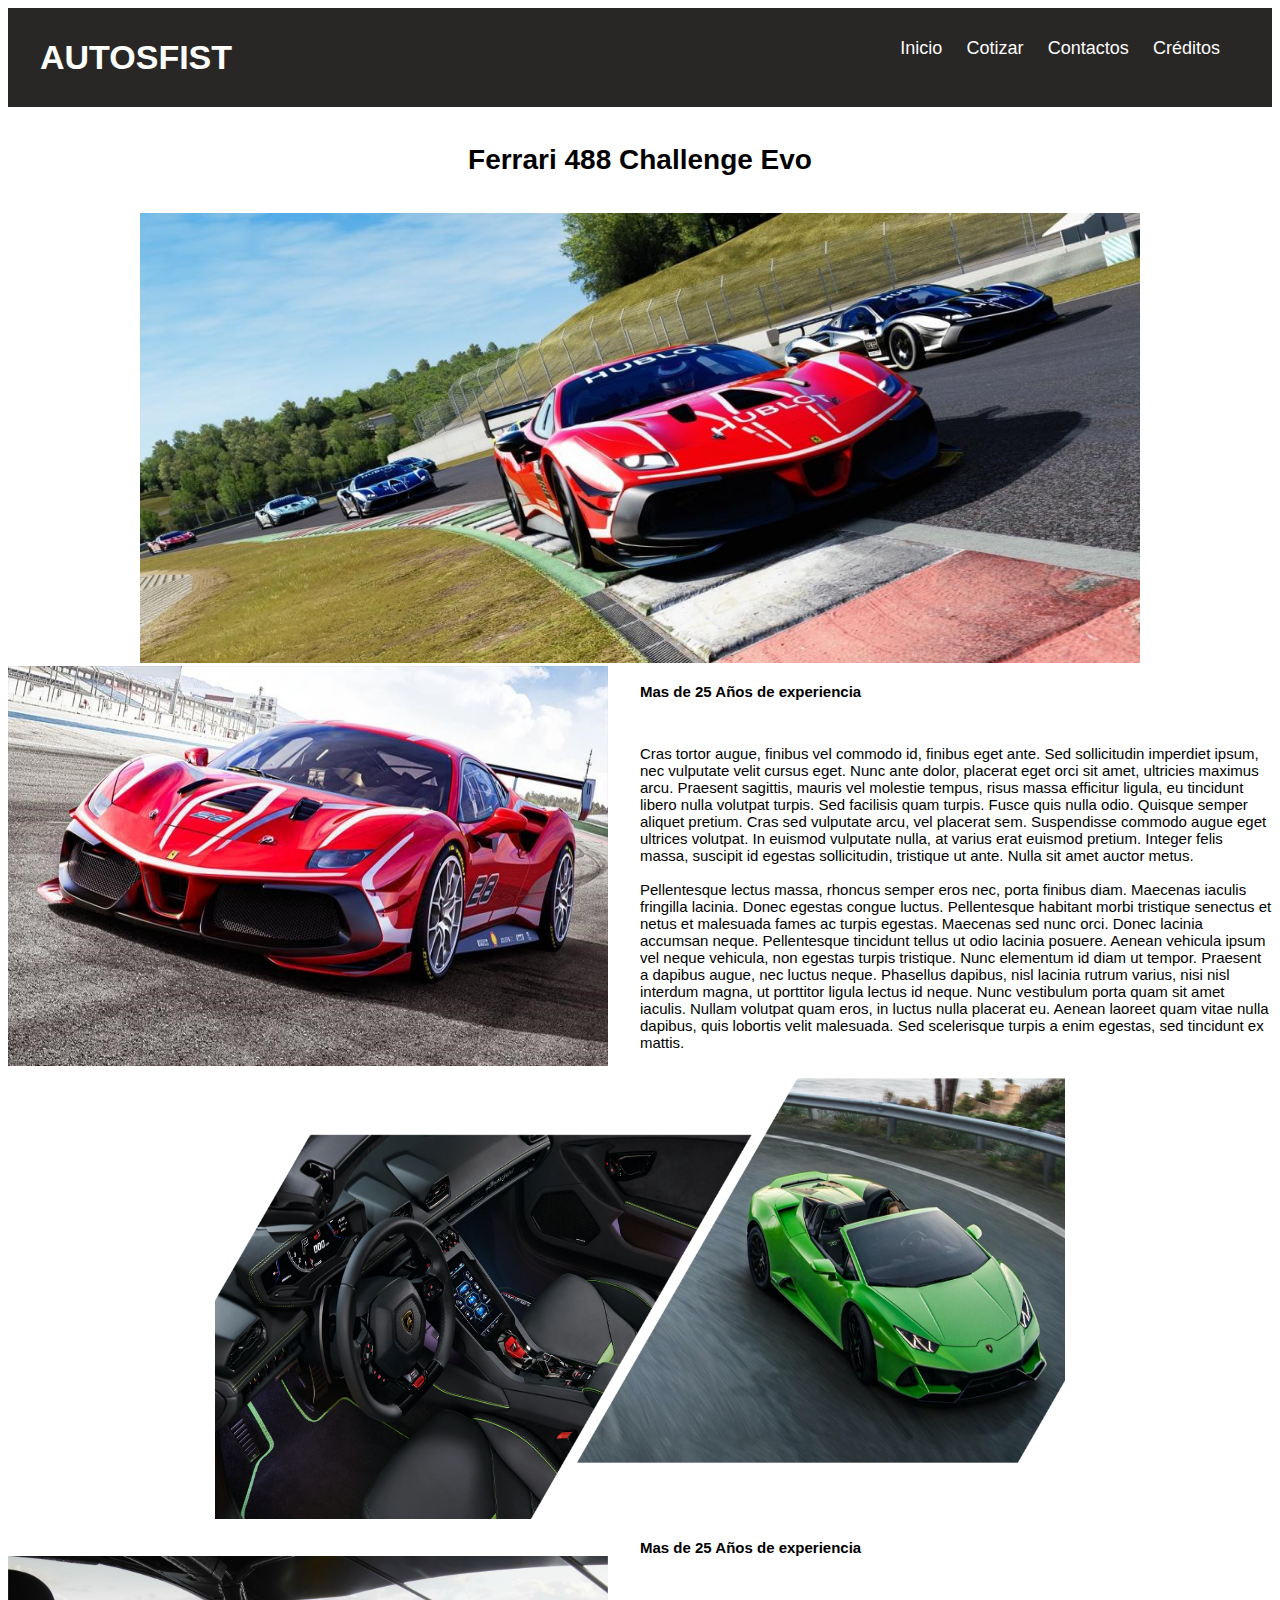
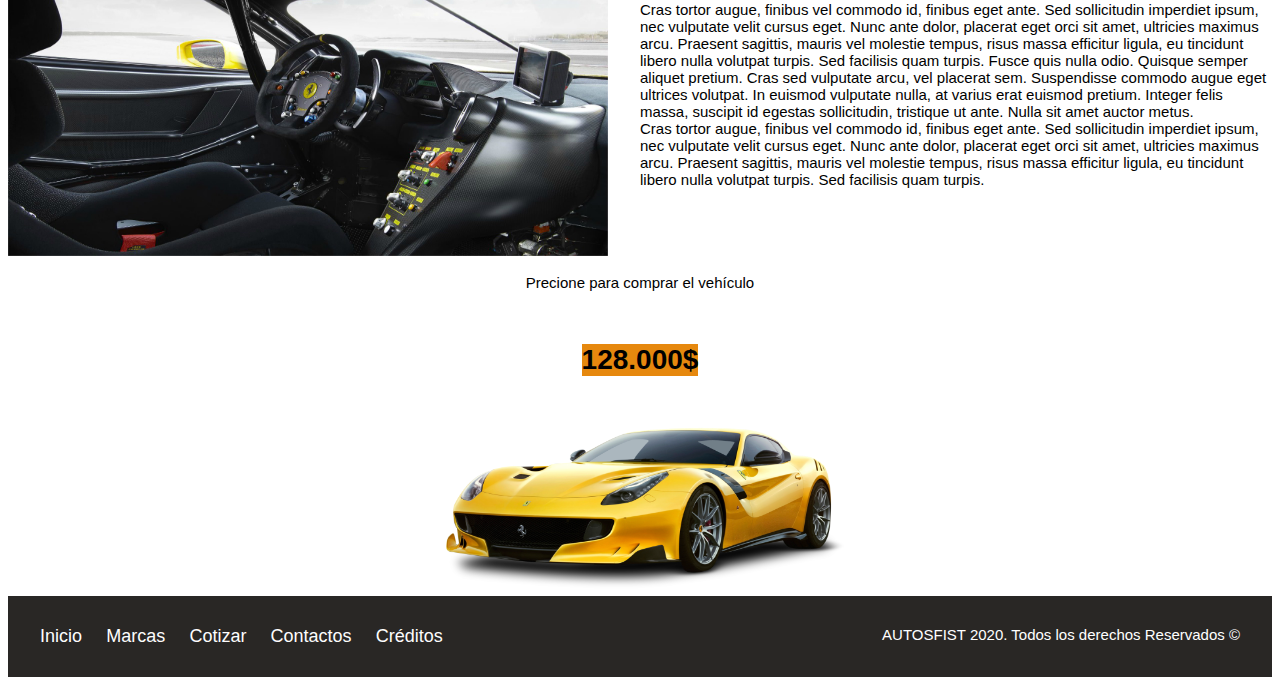
<file: Ferrari.html>
<!DOCTYPE html>
<html lang="en">
<head>
    <meta charset="UTF-8">
    <meta name="viewport" content="width=device-width, initial-scale=1.0">
    <title>Tarea_pagina</title>
    <link rel="preconnect" href="Normalize.css">
<link href="https://fonts.googleapis.com/css2?family=Nunito+Sans:ital,wght@1,300;1,400;1,600&display=swap" rel="stylesheet">
    <link rel="Normalize" href="css/normalize.css">
    <link rel="stylesheet" href="css/Style.css">
</head>
    
<body>
    <header class="site-footer seccion">
        <div class="contenedor contenedor-footer">
            <h1 class="copyrigth">AUTOSFIST </h1>
               <nav class="naver saver">
                   <a href="index.html">Inicio</a>
                       
                       <a href="Cotizar.html">Cotizar</a>
                       <a href="contactos.html">Contactos</a>
                       <a target="_blank" href="https://sudamericanoquito.edu.ec/">Créditos</a>
               </nav>
        
       </div>
    </header>
    <section>
        <div>
            <center><blockquote><h4>Ferrari 488 Challenge Evo</h4></blockquote></center>
        </div>
        <div><center><img src="/COVER/FERR.jpg" alt="Lamborguini" width="1000" height="450"></center></div> 
    </section>
    <div class="contenido-nosotros">
        <div><img src="/Autos/evo fer.jpg" alt="" height="400" width="600"></div>
        <div class="texto-nosotros">
            <blockquote><br> Mas de 25 Años de experiencia</blockquote>
            <p>Cras tortor augue, finibus vel commodo id, finibus eget ante. Sed sollicitudin imperdiet ipsum, nec vulputate 
               velit cursus eget. Nunc ante dolor, placerat eget orci sit amet, ultricies maximus arcu. Praesent sagittis, 
               mauris vel molestie tempus, risus massa efficitur ligula, eu tincidunt libero nulla volutpat turpis. Sed 
               facilisis quam turpis. Fusce quis nulla odio. Quisque semper aliquet pretium. Cras sed vulputate arcu, vel
               placerat sem. Suspendisse commodo augue eget ultrices volutpat. In euismod vulputate nulla, at varius erat 
               euismod pretium. Integer felis massa, suscipit id egestas sollicitudin, tristique ut ante. Nulla sit amet 
               auctor metus. 
               <br>
               <br> Pellentesque lectus massa, rhoncus semper eros nec, porta finibus diam.
               Maecenas iaculis fringilla lacinia. Donec egestas congue luctus. Pellentesque habitant morbi tristique 
               senectus et netus et malesuada fames ac turpis egestas. Maecenas sed nunc orci. Donec lacinia accumsan 
               neque. Pellentesque tincidunt tellus ut odio lacinia posuere. Aenean vehicula ipsum vel neque vehicula, 
               non egestas turpis tristique. Nunc elementum id diam ut tempor. Praesent a dapibus augue, nec luctus 
               neque. Phasellus dapibus, nisl lacinia rutrum varius, nisi nisl interdum magna, ut porttitor ligula 
               lectus id neque. Nunc vestibulum porta quam sit amet iaculis. Nullam volutpat quam eros, in luctus 
               nulla placerat eu. Aenean laoreet quam vitae nulla dapibus, quis lobortis velit malesuada. Sed 
               scelerisque turpis a enim egestas, sed tincidunt ex mattis.</p>
        </div>
    </div>
    <div><center><img src="/Autos/exterior lambo.png" alt="Lamborguini" width="850" height="450"></center></div>
    <div class="contenido-nosotros">
        <div><br><br><img src="/Autos/inter ferr.jpg" alt="" height="300" width="600"></div>
        <div class="texto-nosotros">
            <blockquote><br> Mas de 25 Años de experiencia</blockquote>
            <p>Cras tortor augue, finibus vel commodo id, finibus eget ante. Sed sollicitudin imperdiet ipsum, nec vulputate 
               velit cursus eget. Nunc ante dolor, placerat eget orci sit amet, ultricies maximus arcu. Praesent sagittis, 
               mauris vel molestie tempus, risus massa efficitur ligula, eu tincidunt libero nulla volutpat turpis. Sed 
               facilisis quam turpis. Fusce quis nulla odio. Quisque semper aliquet pretium. Cras sed vulputate arcu, vel
               placerat sem. Suspendisse commodo augue eget ultrices volutpat. In euismod vulputate nulla, at varius erat 
               euismod pretium. Integer felis massa, suscipit id egestas sollicitudin, tristique ut ante. Nulla sit amet 
               auctor metus. 
               <br>Cras tortor augue, finibus vel commodo id, finibus eget ante. Sed sollicitudin imperdiet ipsum, nec vulputate 
               velit cursus eget. Nunc ante dolor, placerat eget orci sit amet, ultricies maximus arcu. Praesent sagittis, 
               mauris vel molestie tempus, risus massa efficitur ligula, eu tincidunt libero nulla volutpat turpis. Sed 
               facilisis quam turpis.

        </div>
    </div>
    <section>
        <center><blockquote>Precione para comprar el vehículo</blockquote></center>
        <center><h4 class="boton-secc">128.000$</h4></center>
        <div ><a href="Cotizar.html">
        <center><img src="/Autos/ferrra.png" alt="Lamborguini Evo" width="420" height="180"></center></a>
    </div>
    </section>
    <header class="site-footer seccion">
        <div class="contenedor contenedor-footer">
               
               <nav class="naver saver">
                   <a href="index.html">Inicio</a>
                       <a href="index.html">Marcas</a>
                       <a href="Cotizar.html">Cotizar</a>
                       <a href="contactos.html">Contactos</a>
                       <a target="_blank" href="https://sudamericanoquito.edu.ec/">Créditos</a>
               </nav>
        <p class="copyrigth">AUTOSFIST 2020. Todos los derechos Reservados &copy;</p>
       </div>
    </header>
    
</body>
</html>
</file>
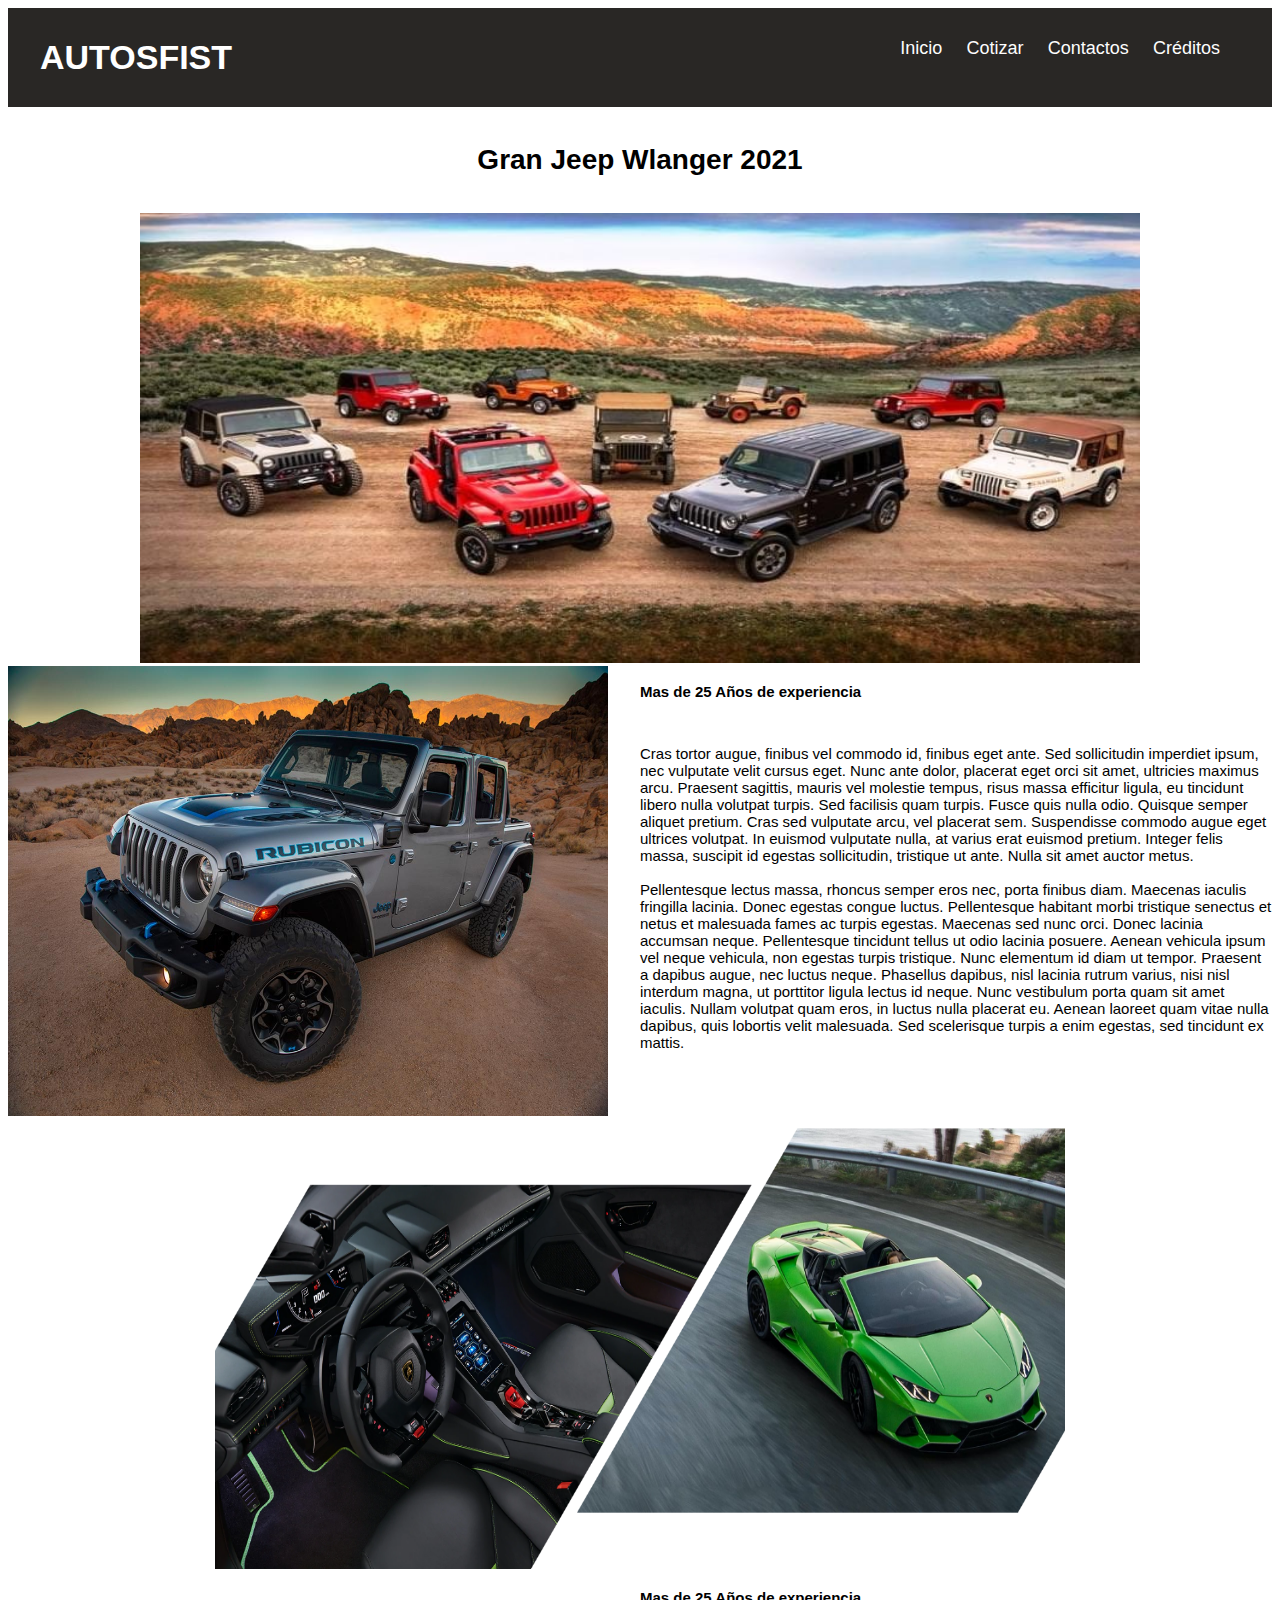
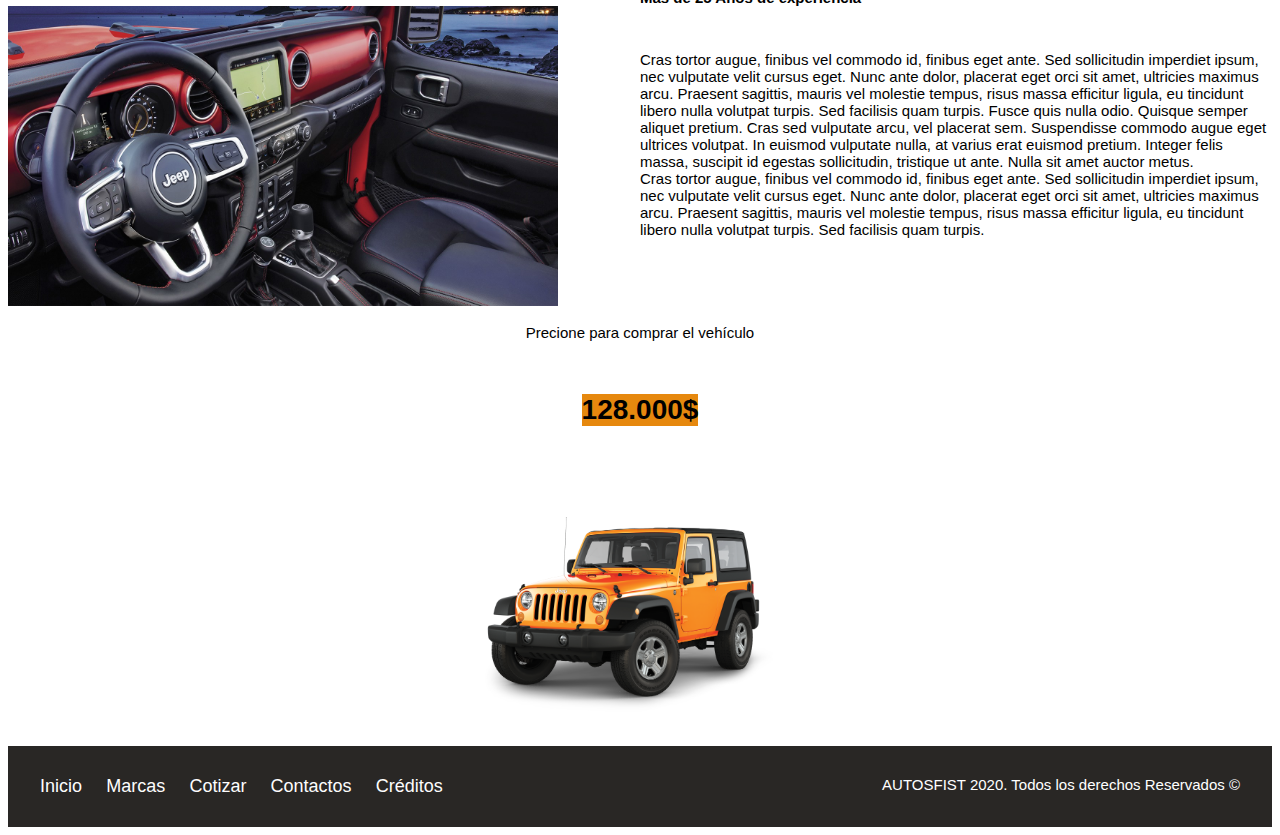
<file: Jeep.html>
<!DOCTYPE html>
<html lang="en">
<head>
    <meta charset="UTF-8">
    <meta name="viewport" content="width=device-width, initial-scale=1.0">
    <title>Tarea_pagina</title>
    <link rel="preconnect" href="Normalize.css">
<link href="https://fonts.googleapis.com/css2?family=Nunito+Sans:ital,wght@1,300;1,400;1,600&display=swap" rel="stylesheet">
    <link rel="Normalize" href="css/normalize.css">
    <link rel="stylesheet" href="css/Style.css">
</head>
    
<body>
    <header class="site-footer seccion">
        <div class="contenedor contenedor-footer">
            <h1 class="copyrigth">AUTOSFIST </h1>
               <nav class="naver saver">
                   <a href="index.html">Inicio</a>
                       
                       <a href="Cotizar.html">Cotizar</a>
                       <a href="contactos.html">Contactos</a>
                       <a target="_blank" href="https://sudamericanoquito.edu.ec/">Créditos</a>
               </nav>
        
       </div>
    </header>
    <section>
        <div>
            <center><blockquote><h4>Gran Jeep Wlanger 2021</h4></blockquote></center>
        </div>
        <div><center><img src="/COVER/JEEP.jpg" alt="Lamborguini" width="1000" height="450"></center></div> 
    </section>
    <div class="contenido-nosotros">
        <div><img src="/Autos/wrangel.jpg" alt="" height="450" width="600"></div>
        <div class="texto-nosotros">
            <blockquote><br> Mas de 25 Años de experiencia</blockquote>
            <p>Cras tortor augue, finibus vel commodo id, finibus eget ante. Sed sollicitudin imperdiet ipsum, nec vulputate 
               velit cursus eget. Nunc ante dolor, placerat eget orci sit amet, ultricies maximus arcu. Praesent sagittis, 
               mauris vel molestie tempus, risus massa efficitur ligula, eu tincidunt libero nulla volutpat turpis. Sed 
               facilisis quam turpis. Fusce quis nulla odio. Quisque semper aliquet pretium. Cras sed vulputate arcu, vel
               placerat sem. Suspendisse commodo augue eget ultrices volutpat. In euismod vulputate nulla, at varius erat 
               euismod pretium. Integer felis massa, suscipit id egestas sollicitudin, tristique ut ante. Nulla sit amet 
               auctor metus. 
               <br>
               <br> Pellentesque lectus massa, rhoncus semper eros nec, porta finibus diam.
               Maecenas iaculis fringilla lacinia. Donec egestas congue luctus. Pellentesque habitant morbi tristique 
               senectus et netus et malesuada fames ac turpis egestas. Maecenas sed nunc orci. Donec lacinia accumsan 
               neque. Pellentesque tincidunt tellus ut odio lacinia posuere. Aenean vehicula ipsum vel neque vehicula, 
               non egestas turpis tristique. Nunc elementum id diam ut tempor. Praesent a dapibus augue, nec luctus 
               neque. Phasellus dapibus, nisl lacinia rutrum varius, nisi nisl interdum magna, ut porttitor ligula 
               lectus id neque. Nunc vestibulum porta quam sit amet iaculis. Nullam volutpat quam eros, in luctus 
               nulla placerat eu. Aenean laoreet quam vitae nulla dapibus, quis lobortis velit malesuada. Sed 
               scelerisque turpis a enim egestas, sed tincidunt ex mattis.</p>
        </div>
    </div>
    <div><center><img src="/Autos/exterior lambo.png" alt="Lamborguini" width="850" height="450"></center></div>
    <div class="contenido-nosotros">
        <div><br><br><img src="/Autos/inter.jpg" alt="" height="300" width="550"></div>
        <div class="texto-nosotros">
            <blockquote><br> Mas de 25 Años de experiencia</blockquote>
            <p>Cras tortor augue, finibus vel commodo id, finibus eget ante. Sed sollicitudin imperdiet ipsum, nec vulputate 
               velit cursus eget. Nunc ante dolor, placerat eget orci sit amet, ultricies maximus arcu. Praesent sagittis, 
               mauris vel molestie tempus, risus massa efficitur ligula, eu tincidunt libero nulla volutpat turpis. Sed 
               facilisis quam turpis. Fusce quis nulla odio. Quisque semper aliquet pretium. Cras sed vulputate arcu, vel
               placerat sem. Suspendisse commodo augue eget ultrices volutpat. In euismod vulputate nulla, at varius erat 
               euismod pretium. Integer felis massa, suscipit id egestas sollicitudin, tristique ut ante. Nulla sit amet 
               auctor metus. 
               <br>Cras tortor augue, finibus vel commodo id, finibus eget ante. Sed sollicitudin imperdiet ipsum, nec vulputate 
               velit cursus eget. Nunc ante dolor, placerat eget orci sit amet, ultricies maximus arcu. Praesent sagittis, 
               mauris vel molestie tempus, risus massa efficitur ligula, eu tincidunt libero nulla volutpat turpis. Sed 
               facilisis quam turpis.

        </div>
    </div>
    <section>
        <center><blockquote>Precione para comprar el vehículo</blockquote></center>
        <center><h4 class="boton-secc">128.000$</h4></center>
        <div ><a href="Cotizar.html">
        <center><img src="/Autos/jeepe.png" alt="Lamborguini Evo" width="420" height="280"></center></a>
    </div>
    </section>
    <header class="site-footer seccion">
        <div class="contenedor contenedor-footer">
               
               <nav class="naver saver">
                   <a href="index.html">Inicio</a>
                       <a href="index.html">Marcas</a>
                       <a href="Cotizar.html">Cotizar</a>
                       <a href="contactos.html">Contactos</a>
                       <a target="_blank" href="https://sudamericanoquito.edu.ec/">Créditos</a>
               </nav>
        <p class="copyrigth">AUTOSFIST 2020. Todos los derechos Reservados &copy;</p>
       </div>
    </header>
    
</body>
</html>
</file>
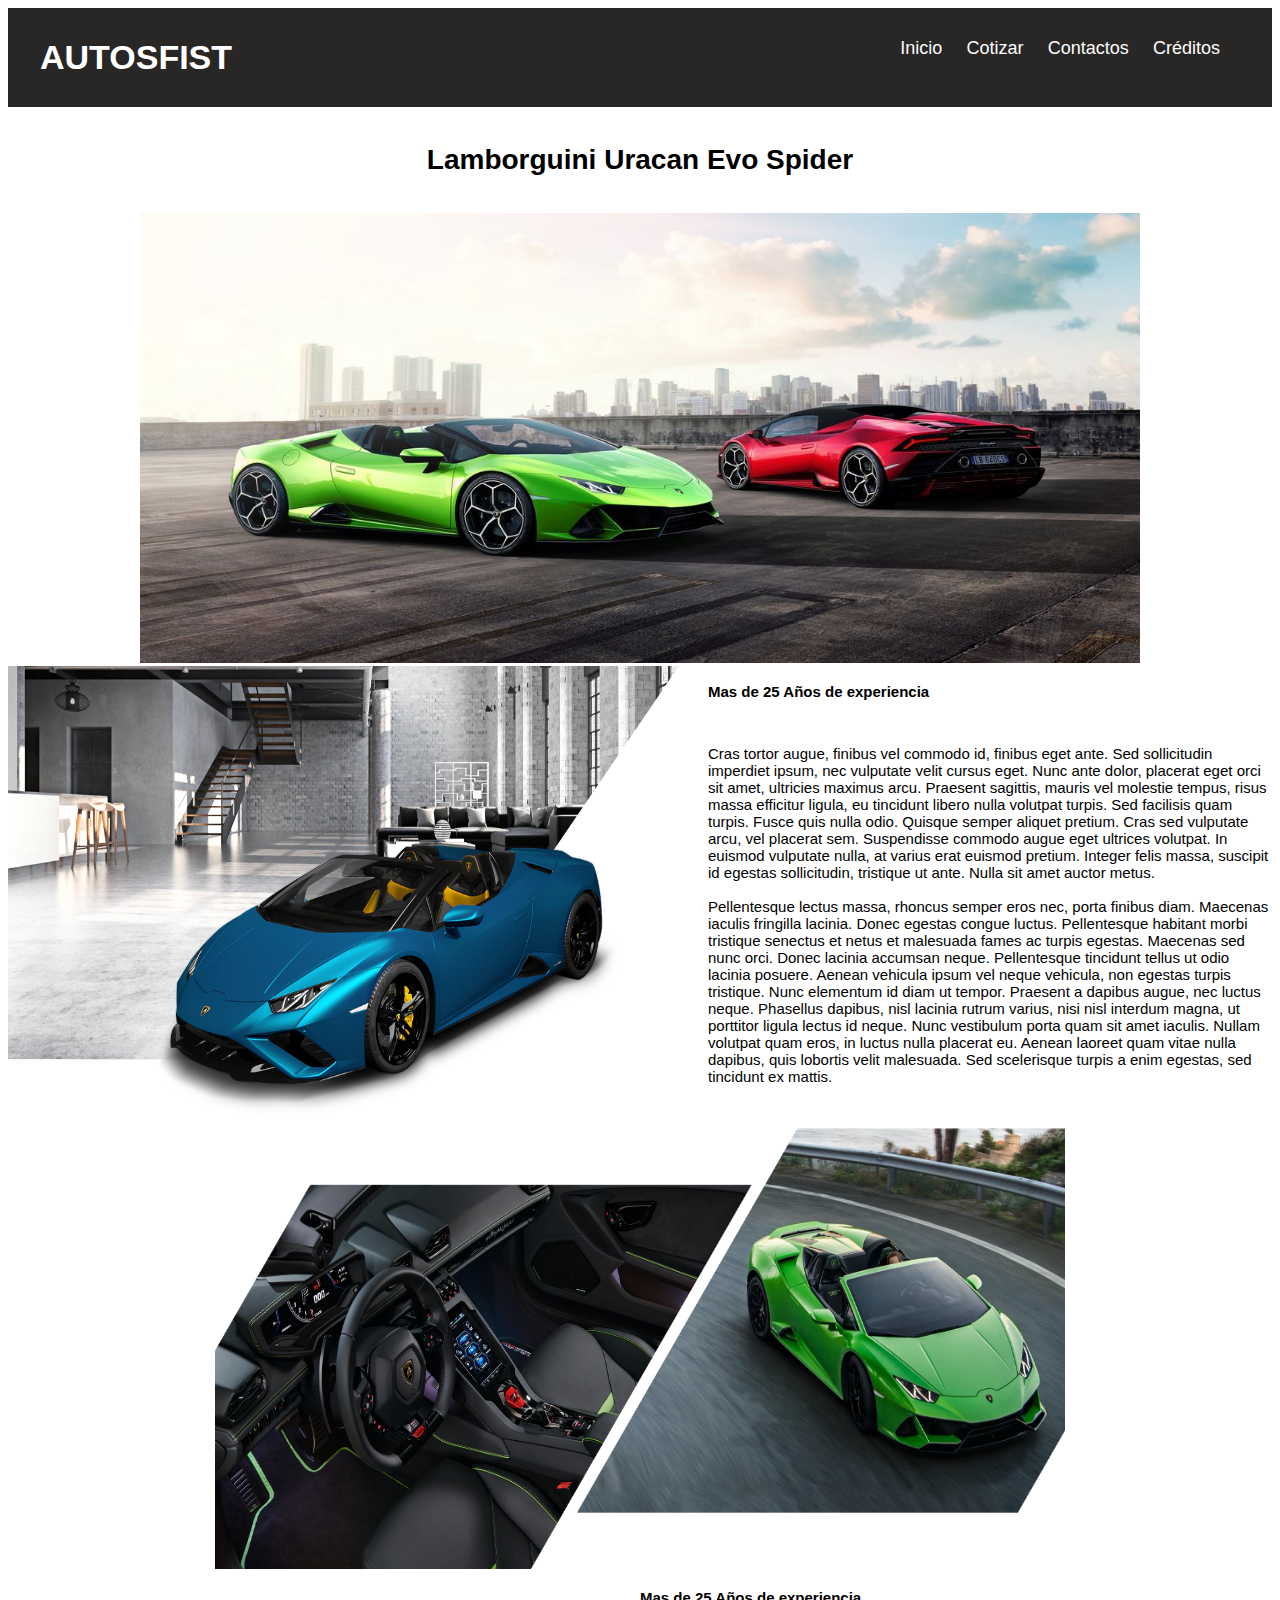
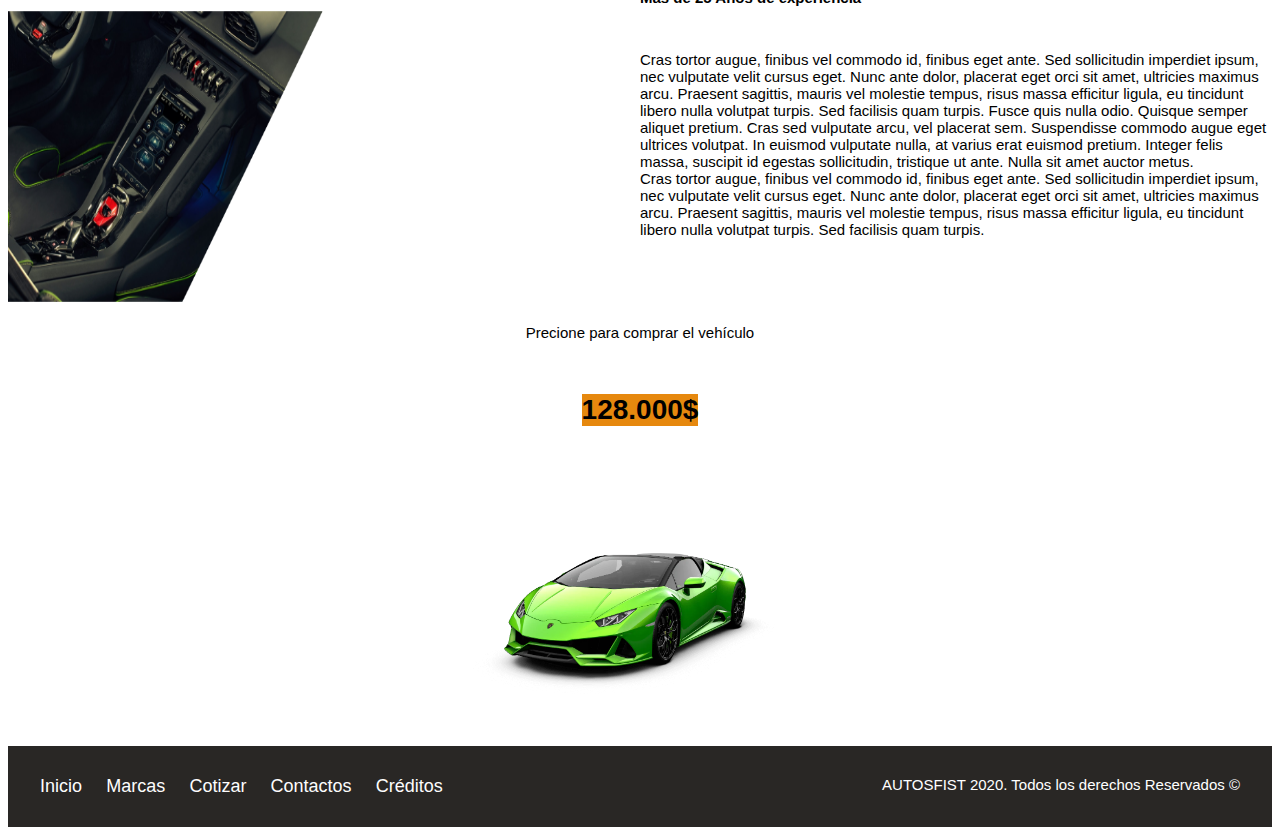
<file: Lamborghini.html>
<!DOCTYPE html>
<html lang="en">
<head>
    <meta charset="UTF-8">
    <meta name="viewport" content="width=device-width, initial-scale=1.0">
    <title>Tarea_pagina</title>
    <link rel="preconnect" href="Normalize.css">
<link href="https://fonts.googleapis.com/css2?family=Nunito+Sans:ital,wght@1,300;1,400;1,600&display=swap" rel="stylesheet">
    <link rel="Normalize" href="css/normalize.css">
    <link rel="stylesheet" href="css/Style.css">
</head>
    
<body>
    <header class="site-footer seccion">
        <div class="contenedor contenedor-footer">
            <h1 class="copyrigth">AUTOSFIST </h1>
               <nav class="naver saver">
                   <a href="index.html">Inicio</a>
                       <a href="Cotizar.html">Cotizar</a>
                       <a href="contactos.html">Contactos</a>
                       <a target="_blank" href="https://sudamericanoquito.edu.ec/">Créditos</a>
               </nav>
        
       </div>
    </header>
    <section>
        <div>
            <center><blockquote><h4>Lamborguini Uracan Evo Spider</h4></blockquote></center>
        </div>
        <div><center><img src="/COVER/LAM.jpg" alt="Lamborguini" width="1000" height="450"></center></div> 
    </section>
    <div class="contenido-nosotros">
        <div><img src="/Autos/evolab.webp" alt="" height="450" width="700"></div>
        <div class="texto-nosotros">
            <blockquote><br> Mas de 25 Años de experiencia</blockquote>
            <p>Cras tortor augue, finibus vel commodo id, finibus eget ante. Sed sollicitudin imperdiet ipsum, nec vulputate 
               velit cursus eget. Nunc ante dolor, placerat eget orci sit amet, ultricies maximus arcu. Praesent sagittis, 
               mauris vel molestie tempus, risus massa efficitur ligula, eu tincidunt libero nulla volutpat turpis. Sed 
               facilisis quam turpis. Fusce quis nulla odio. Quisque semper aliquet pretium. Cras sed vulputate arcu, vel
               placerat sem. Suspendisse commodo augue eget ultrices volutpat. In euismod vulputate nulla, at varius erat 
               euismod pretium. Integer felis massa, suscipit id egestas sollicitudin, tristique ut ante. Nulla sit amet 
               auctor metus. 
               <br>
               <br> Pellentesque lectus massa, rhoncus semper eros nec, porta finibus diam.
               Maecenas iaculis fringilla lacinia. Donec egestas congue luctus. Pellentesque habitant morbi tristique 
               senectus et netus et malesuada fames ac turpis egestas. Maecenas sed nunc orci. Donec lacinia accumsan 
               neque. Pellentesque tincidunt tellus ut odio lacinia posuere. Aenean vehicula ipsum vel neque vehicula, 
               non egestas turpis tristique. Nunc elementum id diam ut tempor. Praesent a dapibus augue, nec luctus 
               neque. Phasellus dapibus, nisl lacinia rutrum varius, nisi nisl interdum magna, ut porttitor ligula 
               lectus id neque. Nunc vestibulum porta quam sit amet iaculis. Nullam volutpat quam eros, in luctus 
               nulla placerat eu. Aenean laoreet quam vitae nulla dapibus, quis lobortis velit malesuada. Sed 
               scelerisque turpis a enim egestas, sed tincidunt ex mattis.</p>
        </div>
    </div>
    <div><center><img src="/Autos/exterior lambo.png" alt="Lamborguini" width="850" height="450"></center></div>
    <div class="contenido-nosotros">
        <div><br><br><img src="/Autos/interir.png" alt="" height="300" width="320"></div>
        <div class="texto-nosotros">
            <blockquote><br> Mas de 25 Años de experiencia</blockquote>
            <p>Cras tortor augue, finibus vel commodo id, finibus eget ante. Sed sollicitudin imperdiet ipsum, nec vulputate 
               velit cursus eget. Nunc ante dolor, placerat eget orci sit amet, ultricies maximus arcu. Praesent sagittis, 
               mauris vel molestie tempus, risus massa efficitur ligula, eu tincidunt libero nulla volutpat turpis. Sed 
               facilisis quam turpis. Fusce quis nulla odio. Quisque semper aliquet pretium. Cras sed vulputate arcu, vel
               placerat sem. Suspendisse commodo augue eget ultrices volutpat. In euismod vulputate nulla, at varius erat 
               euismod pretium. Integer felis massa, suscipit id egestas sollicitudin, tristique ut ante. Nulla sit amet 
               auctor metus. 
               <br>Cras tortor augue, finibus vel commodo id, finibus eget ante. Sed sollicitudin imperdiet ipsum, nec vulputate 
               velit cursus eget. Nunc ante dolor, placerat eget orci sit amet, ultricies maximus arcu. Praesent sagittis, 
               mauris vel molestie tempus, risus massa efficitur ligula, eu tincidunt libero nulla volutpat turpis. Sed 
               facilisis quam turpis.

        </div>
    </div>
    <section>
        <center><blockquote>Precione para comprar el vehículo</blockquote></center>
        <center><h4 class="boton-secc">128.000$</h4></center>
        <div ><a href="Cotizar.html">
        <center><img src="/Autos/pg.webp" alt="Lamborguini Evo" width="520" height="280"></center></a>
    </div>
    </section>
    <header class="site-footer seccion">
        <div class="contenedor contenedor-footer">
               
               <nav class="naver saver">
                   <a href="index.html">Inicio</a>
                       <a href="index.html">Marcas</a>
                       <a href="Cotizar.html">Cotizar</a>
                       <a href="contactos.html">Contactos</a>
                       <a target="_blank" href="https://sudamericanoquito.edu.ec/">Créditos</a>
               </nav>
        <p class="copyrigth">AUTOSFIST 2020. Todos los derechos Reservados &copy;</p>
       </div>
    </header>
    
</body>
</html>
</file>
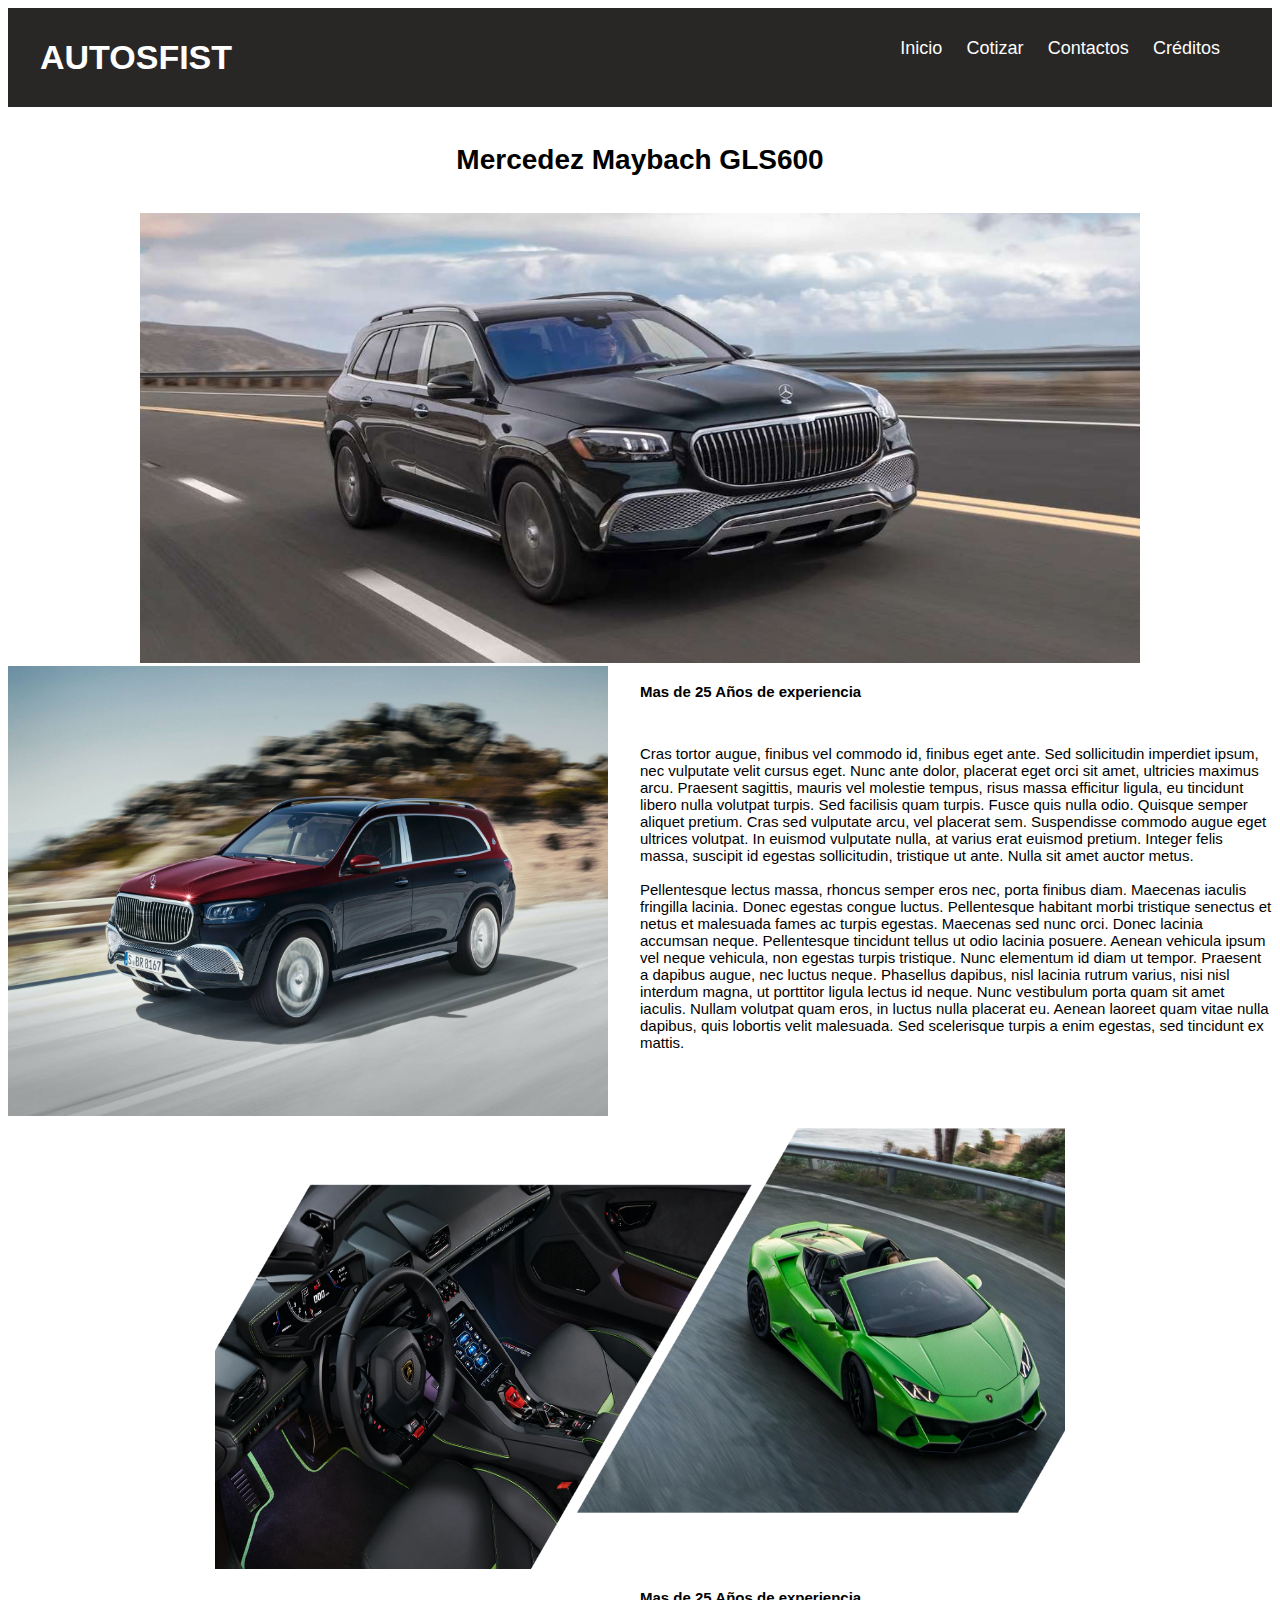
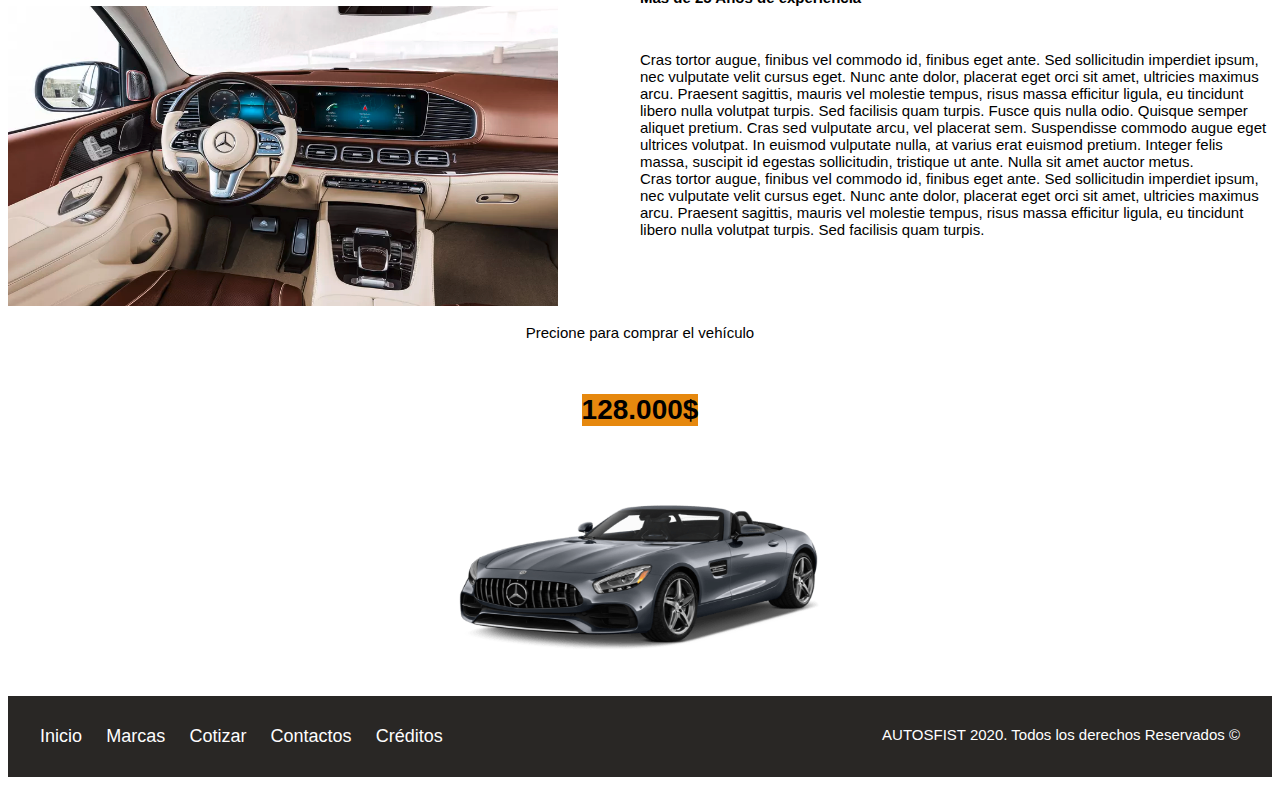
<file: Mercedez.html>
<!DOCTYPE html>
<html lang="en">
<head>
    <meta charset="UTF-8">
    <meta name="viewport" content="width=device-width, initial-scale=1.0">
    <title>Tarea_pagina</title>
    <link rel="preconnect" href="Normalize.css">
<link href="https://fonts.googleapis.com/css2?family=Nunito+Sans:ital,wght@1,300;1,400;1,600&display=swap" rel="stylesheet">
    <link rel="Normalize" href="css/normalize.css">
    <link rel="stylesheet" href="css/Style.css">
</head>
    
<body>
    <header class="site-footer seccion">
        <div class="contenedor contenedor-footer">
            <h1 class="copyrigth">AUTOSFIST </h1>
               <nav class="naver saver">
                   <a href="index.html">Inicio</a>
                       
                       <a href="Cotizar.html">Cotizar</a>
                       <a href="contactos.html">Contactos</a>
                       <a target="_blank" href="https://sudamericanoquito.edu.ec/">Créditos</a>
               </nav>
        
       </div>
    </header>
    <section>
        <div>
            <center><blockquote><h4>Mercedez Maybach GLS600</h4></blockquote></center>
        </div>
        <div><center><img src="/COVER/MER.jpeg" alt="Lamborguini" width="1000" height="450"></center></div> 
    </section>
    <div class="contenido-nosotros">
        <div><img src="/Autos/mer1.jpg" alt="" height="450" width="600"></div>
        <div class="texto-nosotros">
            <blockquote><br> Mas de 25 Años de experiencia</blockquote>
            <p>Cras tortor augue, finibus vel commodo id, finibus eget ante. Sed sollicitudin imperdiet ipsum, nec vulputate 
               velit cursus eget. Nunc ante dolor, placerat eget orci sit amet, ultricies maximus arcu. Praesent sagittis, 
               mauris vel molestie tempus, risus massa efficitur ligula, eu tincidunt libero nulla volutpat turpis. Sed 
               facilisis quam turpis. Fusce quis nulla odio. Quisque semper aliquet pretium. Cras sed vulputate arcu, vel
               placerat sem. Suspendisse commodo augue eget ultrices volutpat. In euismod vulputate nulla, at varius erat 
               euismod pretium. Integer felis massa, suscipit id egestas sollicitudin, tristique ut ante. Nulla sit amet 
               auctor metus. 
               <br>
               <br> Pellentesque lectus massa, rhoncus semper eros nec, porta finibus diam.
               Maecenas iaculis fringilla lacinia. Donec egestas congue luctus. Pellentesque habitant morbi tristique 
               senectus et netus et malesuada fames ac turpis egestas. Maecenas sed nunc orci. Donec lacinia accumsan 
               neque. Pellentesque tincidunt tellus ut odio lacinia posuere. Aenean vehicula ipsum vel neque vehicula, 
               non egestas turpis tristique. Nunc elementum id diam ut tempor. Praesent a dapibus augue, nec luctus 
               neque. Phasellus dapibus, nisl lacinia rutrum varius, nisi nisl interdum magna, ut porttitor ligula 
               lectus id neque. Nunc vestibulum porta quam sit amet iaculis. Nullam volutpat quam eros, in luctus 
               nulla placerat eu. Aenean laoreet quam vitae nulla dapibus, quis lobortis velit malesuada. Sed 
               scelerisque turpis a enim egestas, sed tincidunt ex mattis.</p>
        </div>
    </div>
    <div><center><img src="/Autos/exterior lambo.png" alt="Lamborguini" width="850" height="450"></center></div>
    <div class="contenido-nosotros">
        <div><br><br><img src="/Autos/merce.webp" alt="" height="300" width="550"></div>
        <div class="texto-nosotros">
            <blockquote><br> Mas de 25 Años de experiencia</blockquote>
            <p>Cras tortor augue, finibus vel commodo id, finibus eget ante. Sed sollicitudin imperdiet ipsum, nec vulputate 
               velit cursus eget. Nunc ante dolor, placerat eget orci sit amet, ultricies maximus arcu. Praesent sagittis, 
               mauris vel molestie tempus, risus massa efficitur ligula, eu tincidunt libero nulla volutpat turpis. Sed 
               facilisis quam turpis. Fusce quis nulla odio. Quisque semper aliquet pretium. Cras sed vulputate arcu, vel
               placerat sem. Suspendisse commodo augue eget ultrices volutpat. In euismod vulputate nulla, at varius erat 
               euismod pretium. Integer felis massa, suscipit id egestas sollicitudin, tristique ut ante. Nulla sit amet 
               auctor metus. 
               <br>Cras tortor augue, finibus vel commodo id, finibus eget ante. Sed sollicitudin imperdiet ipsum, nec vulputate 
               velit cursus eget. Nunc ante dolor, placerat eget orci sit amet, ultricies maximus arcu. Praesent sagittis, 
               mauris vel molestie tempus, risus massa efficitur ligula, eu tincidunt libero nulla volutpat turpis. Sed 
               facilisis quam turpis.

        </div>
    </div>
    <section>
        <center><blockquote>Precione para comprar el vehículo</blockquote></center>
        <center><h4 class="boton-secc">128.000$</h4></center>
        <div ><a href="Cotizar.html">
        <center><img src="/Autos/merce.png" alt="Lamborguini Evo" width="400" height="230"></center></a>
    </div>
    </section>
    <header class="site-footer seccion">
        <div class="contenedor contenedor-footer">
               
               <nav class="naver saver">
                   <a href="index.html">Inicio</a>
                       <a href="index.html">Marcas</a>
                       <a href="Cotizar.html">Cotizar</a>
                       <a href="contactos.html">Contactos</a>
                       <a target="_blank" href="https://sudamericanoquito.edu.ec/">Créditos</a>
               </nav>
        <p class="copyrigth">AUTOSFIST 2020. Todos los derechos Reservados &copy;</p>
       </div>
    </header>
    
</body>
</html>
</file>
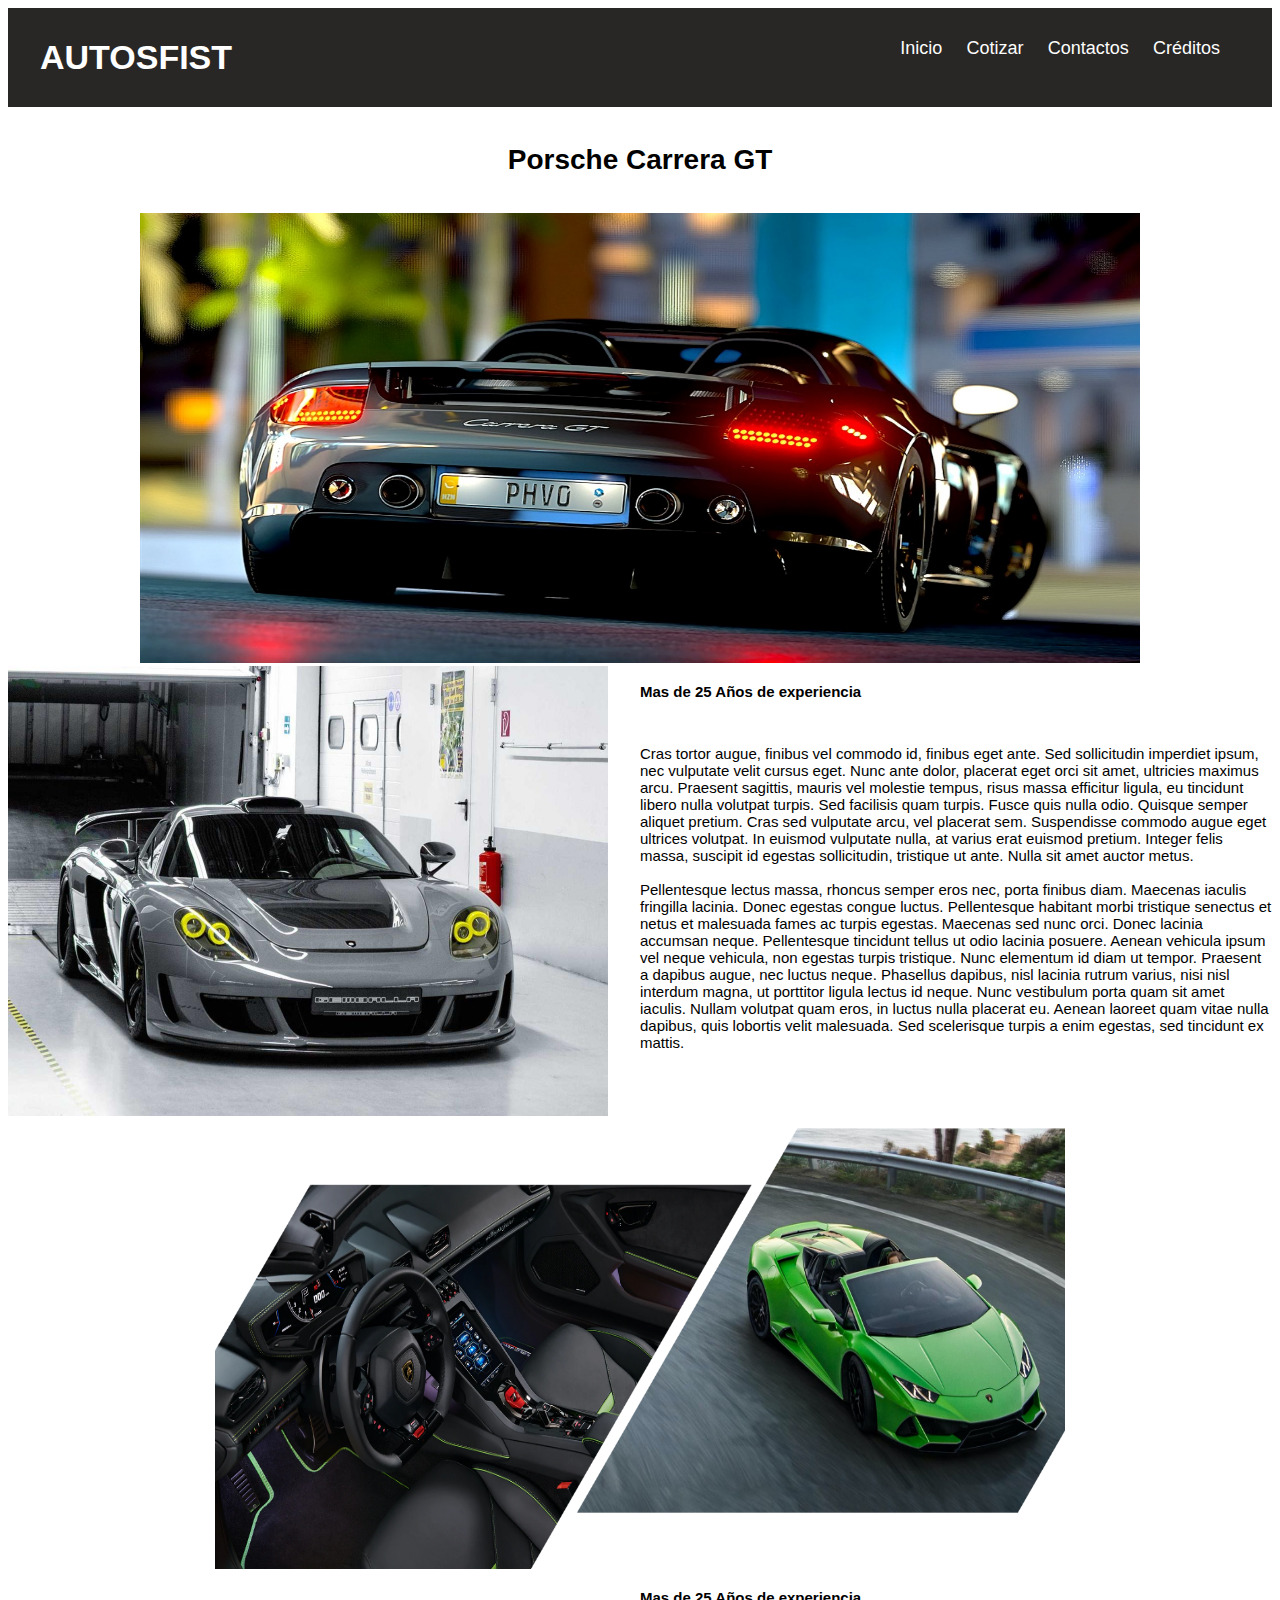
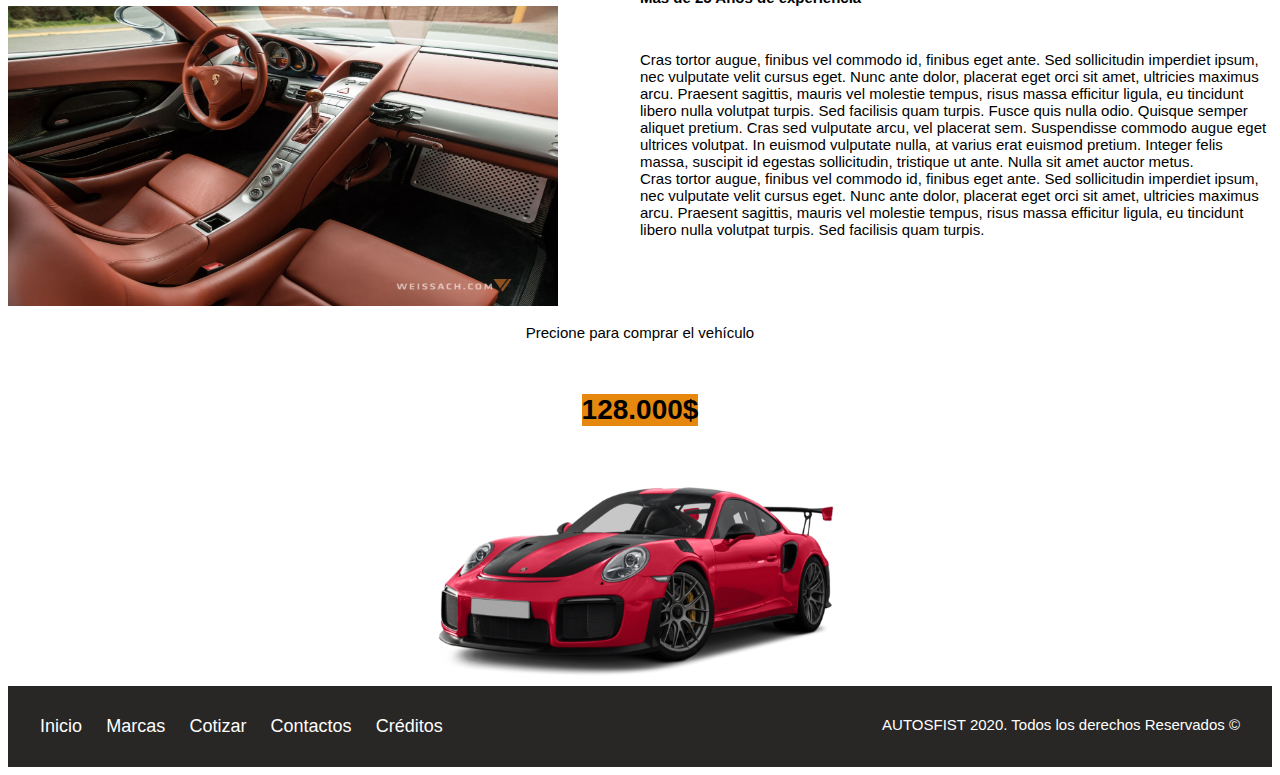
<file: Porsche.html>
<!DOCTYPE html>
<html lang="en">
<head>
    <meta charset="UTF-8">
    <meta name="viewport" content="width=device-width, initial-scale=1.0">
    <title>Tarea_pagina</title>
    <link rel="preconnect" href="Normalize.css">
<link href="https://fonts.googleapis.com/css2?family=Nunito+Sans:ital,wght@1,300;1,400;1,600&display=swap" rel="stylesheet">
    <link rel="Normalize" href="css/normalize.css">
    <link rel="stylesheet" href="css/Style.css">
</head>
    
<body>
    <header class="site-footer seccion">
        <div class="contenedor contenedor-footer">
            <h1 class="copyrigth">AUTOSFIST </h1>
               <nav class="naver saver">
                   <a href="index.html">Inicio</a>
                       <a href="Cotizar.html">Cotizar</a>
                       <a href="contactos.html">Contactos</a>
                       <a target="_blank" href="https://sudamericanoquito.edu.ec/">Créditos</a>
               </nav>
        
       </div>
    </header>
    <section>
        <div>
            <center><blockquote><h4>Porsche Carrera GT </h4></blockquote></center>
        </div>
        <div><center><img src="/COVER/POR.jpg" alt="Lamborguini" width="1000" height="450"></center></div> 
    </section>
    <div class="contenido-nosotros">
        <div><img src="/Autos/porcarrera.jpg" alt="porsche" height="450" width="600"></div>
        <div class="texto-nosotros">
            <blockquote><br> Mas de 25 Años de experiencia</blockquote>
            <p>Cras tortor augue, finibus vel commodo id, finibus eget ante. Sed sollicitudin imperdiet ipsum, nec vulputate 
               velit cursus eget. Nunc ante dolor, placerat eget orci sit amet, ultricies maximus arcu. Praesent sagittis, 
               mauris vel molestie tempus, risus massa efficitur ligula, eu tincidunt libero nulla volutpat turpis. Sed 
               facilisis quam turpis. Fusce quis nulla odio. Quisque semper aliquet pretium. Cras sed vulputate arcu, vel
               placerat sem. Suspendisse commodo augue eget ultrices volutpat. In euismod vulputate nulla, at varius erat 
               euismod pretium. Integer felis massa, suscipit id egestas sollicitudin, tristique ut ante. Nulla sit amet 
               auctor metus. 
               <br>
               <br> Pellentesque lectus massa, rhoncus semper eros nec, porta finibus diam.
               Maecenas iaculis fringilla lacinia. Donec egestas congue luctus. Pellentesque habitant morbi tristique 
               senectus et netus et malesuada fames ac turpis egestas. Maecenas sed nunc orci. Donec lacinia accumsan 
               neque. Pellentesque tincidunt tellus ut odio lacinia posuere. Aenean vehicula ipsum vel neque vehicula, 
               non egestas turpis tristique. Nunc elementum id diam ut tempor. Praesent a dapibus augue, nec luctus 
               neque. Phasellus dapibus, nisl lacinia rutrum varius, nisi nisl interdum magna, ut porttitor ligula 
               lectus id neque. Nunc vestibulum porta quam sit amet iaculis. Nullam volutpat quam eros, in luctus 
               nulla placerat eu. Aenean laoreet quam vitae nulla dapibus, quis lobortis velit malesuada. Sed 
               scelerisque turpis a enim egestas, sed tincidunt ex mattis.</p>
        </div>
    </div>
    <div><center><img src="/Autos/exterior lambo.png" alt="Lamborguini" width="850" height="450"></center></div>
    <div class="contenido-nosotros">
        <div><br><br><img src="/Autos/intepor.jpg" alt="" height="300" width="550"></div>
        <div class="texto-nosotros">
            <blockquote><br> Mas de 25 Años de experiencia</blockquote>
            <p>Cras tortor augue, finibus vel commodo id, finibus eget ante. Sed sollicitudin imperdiet ipsum, nec vulputate 
               velit cursus eget. Nunc ante dolor, placerat eget orci sit amet, ultricies maximus arcu. Praesent sagittis, 
               mauris vel molestie tempus, risus massa efficitur ligula, eu tincidunt libero nulla volutpat turpis. Sed 
               facilisis quam turpis. Fusce quis nulla odio. Quisque semper aliquet pretium. Cras sed vulputate arcu, vel
               placerat sem. Suspendisse commodo augue eget ultrices volutpat. In euismod vulputate nulla, at varius erat 
               euismod pretium. Integer felis massa, suscipit id egestas sollicitudin, tristique ut ante. Nulla sit amet 
               auctor metus. 
               <br>Cras tortor augue, finibus vel commodo id, finibus eget ante. Sed sollicitudin imperdiet ipsum, nec vulputate 
               velit cursus eget. Nunc ante dolor, placerat eget orci sit amet, ultricies maximus arcu. Praesent sagittis, 
               mauris vel molestie tempus, risus massa efficitur ligula, eu tincidunt libero nulla volutpat turpis. Sed 
               facilisis quam turpis.

        </div>
    </div>
    <section>
        <center><blockquote>Precione para comprar el vehículo</blockquote></center>
        <center><h4 class="boton-secc">128.000$</h4></center>
        <div ><a href="Cotizar.html">
        <center><img src="/Autos/porsche order.png" alt="Lamborguini Evo" width="420" height="220"></center></a>
    </div>
    </section>
    <header class="site-footer seccion">
        <div class="contenedor contenedor-footer">
               
               <nav class="naver saver">
                   <a href="index.html">Inicio</a>
                       <a href="index.html">Marcas</a>
                       <a href="Cotizar.html">Cotizar</a>
                       <a href="contactos.html">Contactos</a>
                       <a target="_blank" href="https://sudamericanoquito.edu.ec/">Créditos</a>
               </nav>
        <p class="copyrigth">AUTOSFIST 2020. Todos los derechos Reservados &copy;</p>
       </div>
    </header>
    
</body>
</html>
</file>
<file: css/Style.css>
html{
    font-size: 62.5%; /**Reset para REMS, 62.5% = 10 pixeles **/
}

body{
    font-family: 'Lato', sans-serif;
    font-size: 1.5rem;
}

/**Esto es de header **/
.site-header.inicio {
    background-image: url(../Autos/fondo1.jpg);
    height: 100vh;
    min-height: 60rem;
    background-position: center center;
    background-size: cover;
}

.barra {
    display: flex;
    justify-content: space-between;
    padding-top: 3rem;
    align-items: center;
}
.contenido-header h1{
    color: #ffffff;
    padding-bottom: 3rem;
    max-width: 60rem;
    line-height: 1;
}

.contenido-header{
    height: 100%;
    display: flex;
    flex-direction: column;
    justify-content: space-between; /**Respeta el amrgen de header**/
}
.navegacion a {
    color: rgba(255, 255, 255, 0.7); /**colores casi transparaentes u opacos tambien "hsl"**/
    text-decoration: none; /**Quita la linea inferior o subrayado**/
    font-size: 1.8rem;
    margin-right: 2rem;
}

.seccion{
    margin-top: 2rem;
    margin-bottom: 2rem;
}

/**Globales**/
h1{
    font-size: 3.4rem;
}
h2{
    font-size: 3.2rem;
}
h3{
    font-size: 3rem;
}
h4{
    font-size: 2.8rem;
}
.contenedor {
    width: 95%;
    max-width: 120rem;
    margin: 0 auto;
}

.navegacion a:hover{
    color: #71b100;
}
.navegacion a:last-of-type {
    margin: 0%;
}
/**Iconos en fila de los modelos**/

.iconos-nosotros{
    display: flex;
}
.icono{
    flex-basis: 1000px;
}
.naver a{
    color: rgb(253, 253, 253); /**colores casi transparaentes u opacos tambien "hsl"**/
    text-decoration: none; /**Quita la linea inferior o subrayado**/
    font-size: 1.8rem;
    margin-right: 2rem;
}
.navegar :hover{
    color: rgb(224, 137, 22);
}
.save a{
    color: rgb(248, 248, 248); /**colores casi transparaentes u opacos tambien "hsl"**/
    text-decoration: none; /**Quita la linea inferior o subrayado**/
    font-size: 1.8rem;
    margin-right: 2rem;
}
.ver1 :hover{
    color: chocolate;
    text-decoration: none;
}
/**Navegadores**/
.conte-nave{
    display: flex;
    justify-content: space-between;
}
.navega{
    flex-basis: calc(33.3% - 1rem);
    border: 2px solid #000000;
    background-color: #da9d1c
}
.marcas{
    flex-basis: calc(33.3% - 1rem);
    border: 1px solid #959497;
    background-color: #c8c4cf
}

/**Quienes somos**/
.somos{
    background-image: url(../Autos/vuelo.jpg);
    height: 100vh;
    min-height: 60rem;
    background-position: center center;
    background-size: cover;
}
.escoger{
    flex-basis: calc(33.3% - 1rem);
    border: 1.5px solid #cf7226;
    background-color: #ffffff
}
.boton a{
    color: rgb(255, 245, 245);
    font-weight: 500;
    text-decoration: none;
    padding: 1rem;
    margin-top: 1rem;
    
}
.botones a{
    color: rgb(15, 15, 15);
    font-weight: 500;
    text-decoration: none;
    padding: 1rem;
    margin-top: 1rem;
    
}
.boton-violet{
    background-color:rgb(102, 102, 94);
    display: inline-block;
}
.boton-secc{
    background-color:rgb(230, 136, 14);
    display: inline-block;
}


/*Footer*/
.site-footer{
    background-color: #292725;
    margin: 0%;
}
.copyrigth{
    margin: 0%;
    color: #ffffff;
}
.contenedor-footer{
    padding: 3rem 0;
    display: flex;
    justify-content: space-between;
}

/*contenido nosotros paginas internas*/
.contenido-nosotros{
    display: grid;
    grid-template-columns: repeat(2, 1fr);

}
.texto-nosotros blockquote{
    font-weight: 900;
    font-size: 2.5;
    margin: 0%;
    padding: 0 0 3rem 0;
}

/*contacto-formulario*/
legend{
    font-size:2.2rem;
    color: #333333;
}
.contacto p{
    font-size:1.8rem;
    color: none;

}
label {
    display: block;
    font-weight: 700;
    text-transform: uppercase;
}
input:not([type="submit"]),
textarea,
select{
    padding: 1rem;
    width: 95%;
    background-color: #e1e1e1;
    border: none;
    border-radius: 1rem;   
}
textarea{
    height: 10rem;
}
input[type="radio"]{
    width: auto;
}
.forma-contacto{
    max-width: 30rem;
    display: flex;
    justify-content: space-between;
    align-items: center;

}
/**marcas**/
.mar h1{
    text-decoration: none;
}
</file>
